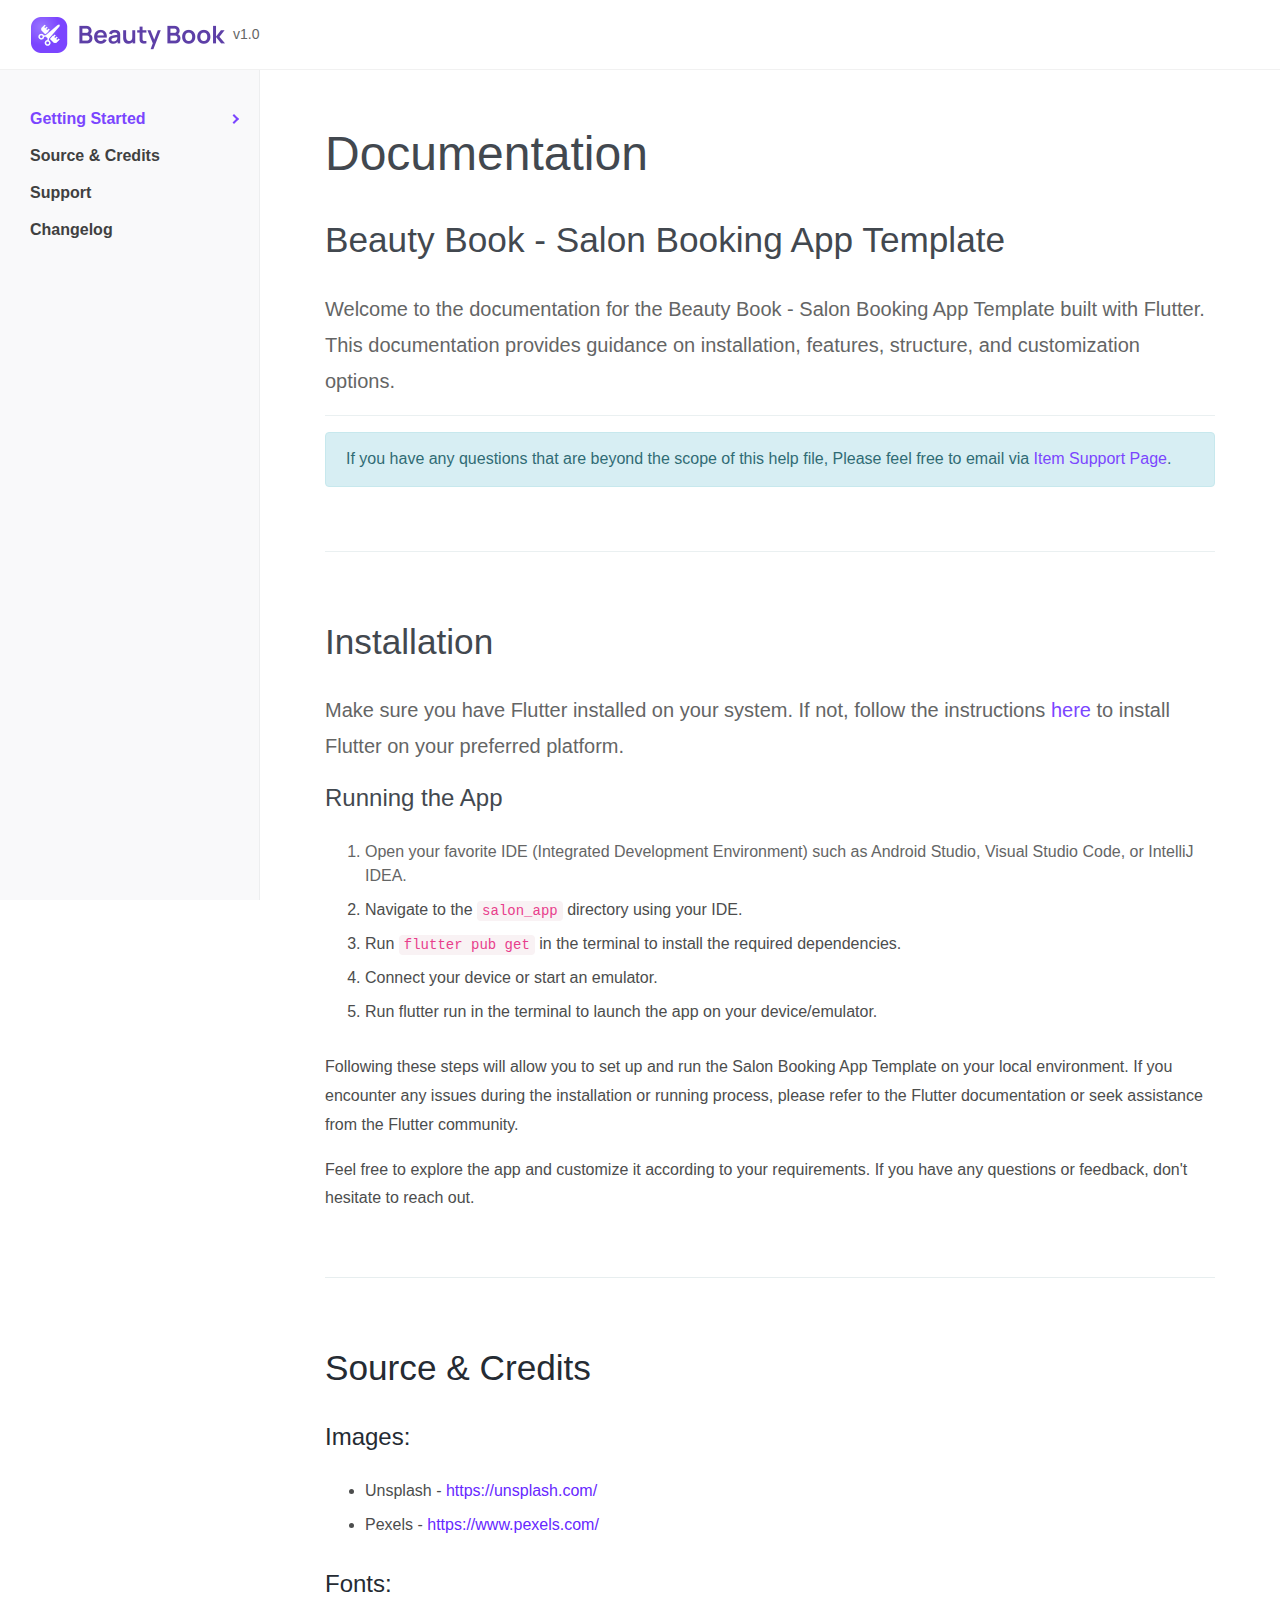
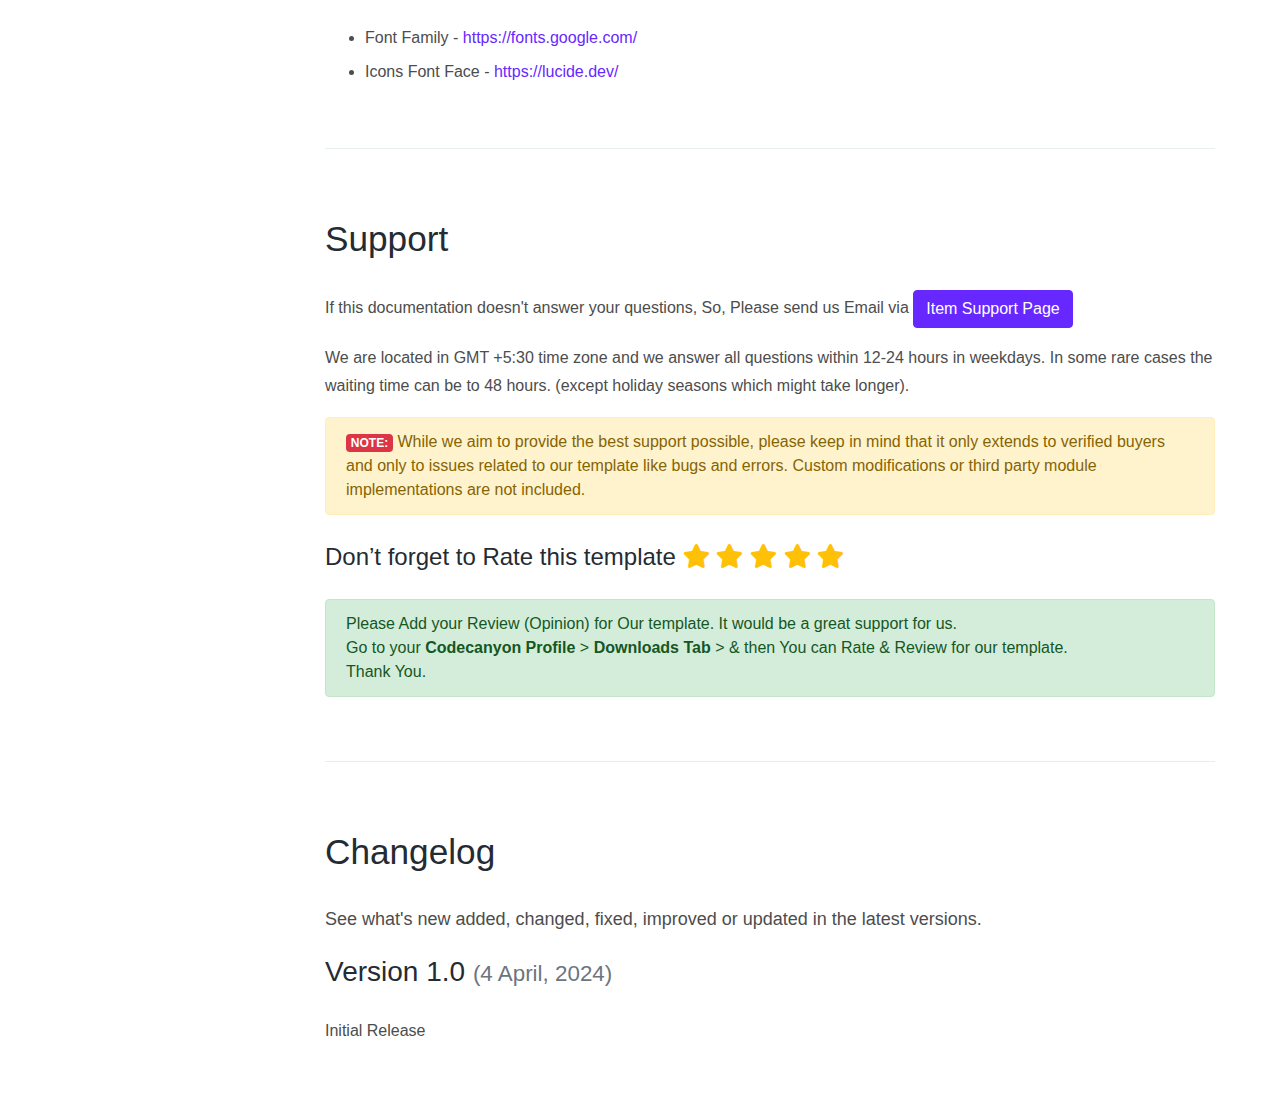
<file: docs/index.html>
<!DOCTYPE html>
<html lang="en">
  <head>
    <meta charset="UTF-8" />
    <meta http-equiv="X-UA-Compatible" content="IE=edge" />
    <meta
      name="viewport"
      content="width=device-width, initial-scale=1, minimum-scale=1.0, shrink-to-fit=no"
    />
    <link href="assets/images/favicon.png" rel="icon" />
    <title>Documentation | Beauty Book - Salon Booking App</title>
    <meta name="description" content="Beauty Book - Salon Booking App" />

    <!-- Stylesheet
============================== -->
    <!-- Bootstrap -->
    <link
      rel="stylesheet"
      type="text/css"
      href="assets/vendor/bootstrap/css/bootstrap.min.css"
    />
    <!-- Font Awesome Icon -->
    <link
      rel="stylesheet"
      type="text/css"
      href="assets/vendor/font-awesome/css/all.min.css"
    />
    <!-- Magnific Popup -->
    <link
      rel="stylesheet"
      type="text/css"
      href="assets/vendor/magnific-popup/magnific-popup.min.css"
    />
    <!-- Highlight Syntax -->
    <link
      rel="stylesheet"
      type="text/css"
      href="assets/vendor/highlight.js/styles/github.css"
    />
    <!-- Custom Stylesheet -->
    <link rel="stylesheet" type="text/css" href="assets/css/stylesheet.css" />
  </head>

  <body data-spy="scroll" data-target=".idocs-navigation" data-offset="125">
    <!-- Preloader -->
    <div class="preloader">
      <div class="lds-ellipsis">
        <div></div>
        <div></div>
        <div></div>
        <div></div>
      </div>
    </div>
    <!-- Preloader End -->

    <!-- Document Wrapper   
=============================== -->
    <div id="main-wrapper">
      <!-- Header
  ============================ -->
      <header id="header" class="sticky-top">
        <!-- Navbar -->
        <nav class="primary-menu navbar navbar-expand-lg navbar-dropdown-dark">
          <div class="container-fluid">
            <!-- Sidebar Toggler -->
            <button
              id="sidebarCollapse"
              class="navbar-toggler d-block d-md-none"
              type="button"
            >
              <span></span><span class="w-75"></span><span class="w-50"></span>
            </button>

            <!-- Logo -->
            <a class="logo ml-md-3" href="index.html" title="iDocs Template">
              <img src="assets/images/logo.png" alt="iDocs Template" />
            </a>
            <span class="text-2 ml-2">v1.0</span>
            <!-- Logo End -->

            <!-- Navbar Toggler -->
            <button
              class="navbar-toggler ml-auto"
              type="button"
              data-toggle="collapse"
              data-target="#header-nav"
            >
              <span></span><span></span><span></span>
            </button>

            <div
              id="header-nav"
              class="collapse navbar-collapse justify-content-end"
            >
               
            </div>
          </div>
        </nav>
        <!-- Navbar End -->
      </header>
      <!-- Header End -->

      <!-- Content
  ============================ -->
      <div id="content" role="main">
        <!-- Sidebar Navigation
	============================ -->
        <div class="idocs-navigation bg-light">
          <ul class="nav flex-column">
            <li class="nav-item">
              <a class="nav-link active" href="#idocs_start">Getting Started</a>
              
            </li>
            <li class="nav-item">
              <a class="nav-link" href="#idocs_source_credits"
                >Source & Credits</a
              >
            </li>
            <li class="nav-item">
              <a class="nav-link" href="#idocs_support">Support</a>
            </li>

            <li class="nav-item">
              <a class="nav-link" href="#idocs_changelog">Changelog</a>
              <ul class="nav flex-column">
                <li class="nav-item">
                  <a class="nav-link" href="#v1-0">v1.0</a>
                </li>
              </ul>
            </li>
          </ul>
        </div>

        <!-- Docs Content
	============================ -->
        <div class="idocs-content">
          <div class="container">
            <!-- Getting Started
		============================ -->
            <section id="idocs_start">
              <h1>Documentation</h1>
              <h2>Beauty Book - Salon Booking App Template</h2>
              <p class="lead">
                Welcome to the documentation for the Beauty Book - Salon Booking
                App Template built with Flutter. This documentation provides
                guidance on installation, features, structure, and customization
                options.
              </p>
              <hr />
              <p class="alert alert-info">
                If you have any questions that are beyond the scope of this help
                file, Please feel free to email via
                <a
                  target="_blank"
                  href="https://themeforest.net/user/devcraftify"
                  >Item Support Page</a
                >.
              </p>
            </section>

            <hr class="divider" />

            <!-- Installation
		============================ -->
            <section id="idocs_installation">
              <h2>Installation</h2>
              <p class="lead">
                Make sure you have Flutter installed on your system. If not,
                follow the instructions
                <a
                  href="https://docs.flutter.dev/get-started/install"
                  target="_blank"
                  >here</a
                >
                to install Flutter on your preferred platform.
              </p>

              <h4>Running the App</h4>
              <ol>
                <li>
                  Open your favorite IDE (Integrated Development Environment)
                  such as Android Studio, Visual Studio Code, or IntelliJ IDEA.
                </li>
                <li>
                  Navigate to the <code>salon_app</code> directory using your
                  IDE.
                </li>
                <li>
                  Run <code>flutter pub get</code> in the terminal to install
                  the required dependencies.
                </li>
                <li>Connect your device or start an emulator.</li>
                <li>
                  Run flutter run in the terminal to launch the app on your
                  device/emulator.
                </li>
              </ol>
            </section>

            <p>
              Following these steps will allow you to set up and run the Salon
              Booking App Template on your local environment. If you encounter
              any issues during the installation or running process, please
              refer to the Flutter documentation or seek assistance from the
              Flutter community.
            </p>

            <p>
              Feel free to explore the app and customize it according to your
              requirements. If you have any questions or feedback, don't
              hesitate to reach out.
            </p>

    
            <hr class="divider" />

            <!-- Source & Credits
		============================ -->
            <section id="idocs_source_credits">
              <h2>Source & Credits</h2>
              <h4>Images:</h4>
              <ul>
                <li>
                  Unsplash -
                  <a target="_blank" href="https://unsplash.com/"
                    >https://unsplash.com/</a
                  >
                </li>
                <li>
                  Pexels -
                  <a target="_blank" href="https://www.pexels.com/"
                    >https://www.pexels.com/</a
                  >
                </li>
              </ul>
              <h4>Fonts:</h4>
              <ul>
                <li>
                  Font Family -
                  <a target="_blank" href="https://fonts.google.com/"
                    >https://fonts.google.com/</a
                  >
                </li>
                <li>
                  Icons Font Face -
                  <a target="_blank" href="https://lucide.dev/"
                    >https://lucide.dev/</a
                  >
                </li>
              </ul>
            </section>

            <hr class="divider" />

            <!-- Support
		============================ -->
            <section id="idocs_support">
              <h2>Support</h2>
              <p>
                If this documentation doesn't answer your questions, So, Please
                send us Email via
                <a
                  class="btn btn-primary"
                  target="_blank"
                  href="https://codecanyon.net/user/devcraftify#contact"
                  >Item Support Page</a
                >
              </p>
              <p>
                We are located in GMT +5:30 time zone and we answer all
                questions within 12-24 hours in weekdays. In some rare cases the
                waiting time can be to 48 hours. (except holiday seasons which
                might take longer).
              </p>
              <div class="alert alert-warning mb-4">
                <span class="badge badge-danger text-uppercase">Note:</span>
                While we aim to provide the best support possible, please keep
                in mind that it only extends to verified buyers and only to
                issues related to our template like bugs and errors. Custom
                modifications or third party module implementations are not
                included.
              </div>
              <h4>
                Don’t forget to Rate this template
                <i class="fas fa-star text-warning"></i>
                <i class="fas fa-star text-warning"></i>
                <i class="fas fa-star text-warning"></i>
                <i class="fas fa-star text-warning"></i>
                <i class="fas fa-star text-warning"></i>
              </h4>
              <div class="alert alert-success">
                Please Add your Review (Opinion) for Our template. It would be a
                great support for us.<br />
                Go to your <strong>Codecanyon Profile</strong> >
                <strong>Downloads Tab</strong> > & then You can Rate & Review
                for our template.<br />
                Thank You.
              </div>
            </section>

            <hr class="divider" />

            <!-- Changelog
		============================ -->

            <section id="idocs_changelog">
              <h2>Changelog</h2>
              <p class="text-4">
                See what's new added, changed, fixed, improved or updated in the
                latest versions.
              </p>

              <h3 id="v1-0">
                Version 1.0 <small class="text-muted">(4 April, 2024)</small>
              </h3>
              <p>Initial Release</p>
            </section>
          </div>
        </div>
      </div>
      <!-- Content end -->
    </div>
    <!-- Document Wrapper end -->

    <!-- Back To Top -->
    <a
      id="back-to-top"
      data-toggle="tooltip"
      title="Back to Top"
      href="javascript:void(0)"
      ><i class="fa fa-chevron-up"></i
    ></a>

    <!-- JavaScript
============================ -->
    <script src="assets/vendor/jquery/jquery.min.js"></script>
    <script src="assets/vendor/bootstrap/js/bootstrap.bundle.min.js"></script>
    <!-- Highlight JS -->
    <script src="assets/vendor/highlight.js/highlight.min.js"></script>
    <!-- Easing -->
    <script src="assets/vendor/jquery.easing/jquery.easing.min.js"></script>
    <!-- Magnific Popup -->
    <script src="assets/vendor/magnific-popup/jquery.magnific-popup.min.js"></script>
    <!-- Custom Script -->
    <script src="assets/js/theme.js"></script>
  </body>
</html>
</file>
<file: docs/assets/vendor/highlight.js/styles/github.css>
/*

github.com style (c) Vasily Polovnyov <vast@whiteants.net>

*/

.hljs {
  display: block;
  overflow-x: auto;
  padding: 0.5em;
  color: #333;
  background: #f8f8f8;
}

.hljs-comment,
.hljs-quote {
  color: #998;
  font-style: italic;
}

.hljs-keyword,
.hljs-selector-tag,
.hljs-subst {
  color: #333;
  font-weight: bold;
}

.hljs-number,
.hljs-literal,
.hljs-variable,
.hljs-template-variable,
.hljs-tag .hljs-attr {
  color: #008080;
}

.hljs-string,
.hljs-doctag {
  color: #d14;
}

.hljs-title,
.hljs-section,
.hljs-selector-id {
  color: #900;
  font-weight: bold;
}

.hljs-subst {
  font-weight: normal;
}

.hljs-type,
.hljs-class .hljs-title {
  color: #458;
  font-weight: bold;
}

.hljs-tag,
.hljs-name,
.hljs-attribute {
  color: #000080;
  font-weight: normal;
}

.hljs-regexp,
.hljs-link {
  color: #009926;
}

.hljs-symbol,
.hljs-bullet {
  color: #990073;
}

.hljs-built_in,
.hljs-builtin-name {
  color: #0086b3;
}

.hljs-meta {
  color: #999;
  font-weight: bold;
}

.hljs-deletion {
  background: #fdd;
}

.hljs-addition {
  background: #dfd;
}

.hljs-emphasis {
  font-style: italic;
}

.hljs-strong {
  font-weight: bold;
}
</file>
<file: docs/assets/css/stylesheet.css>
/*===========================================================
  Table of Contents
=================================================

	1. Basic
	2. Helpers Classes
	3. Layouts
		3.1 Side Navigation
		3.2 Docs Content
		3.3 Section Divider
	4. Header
		4.1 Main Navigation
	5 Elements
		5.1 List Style
		5.2 Changelog
		5.3 Accordion & Toggle
		5.4 Nav
		5.5 Tabs
		5.6 Popup Img
		5.7 Featured Box
	6 Footer
		6.1 Social Icons
		6.2 Back to Top
	7 Extra

=======================================================*/
/* =================================== */
/*  1. Basic Style 
/* =================================== */
body, html {
  height: 100%;
}

body {
  background: #dddddd;
  color: #4c4d4d;
}

/*-------- Preloader --------*/
.preloader {
  position: fixed;
  width: 100%;
  height: 100%;
  z-index: 999999999 !important;
  background-color: #fff;
  top: 0;
  left: 0;
  right: 0;
  bottom: 0;
}
.preloader .lds-ellipsis {
  display: inline-block;
  position: absolute;
  width: 80px;
  height: 80px;
  margin-top: -40px;
  margin-left: -40px;
  top: 50%;
  left: 50%;
}
.preloader .lds-ellipsis div {
  position: absolute;
  top: 33px;
  width: 13px;
  height: 13px;
  border-radius: 50%;
  background: #000;
  animation-timing-function: cubic-bezier(0, 1, 1, 0);
}
.preloader .lds-ellipsis div:nth-child(1) {
  left: 8px;
  animation: lds-ellipsis1 0.6s infinite;
}
.preloader .lds-ellipsis div:nth-child(2) {
  left: 8px;
  animation: lds-ellipsis2 0.6s infinite;
}
.preloader .lds-ellipsis div:nth-child(3) {
  left: 32px;
  animation: lds-ellipsis2 0.6s infinite;
}
.preloader .lds-ellipsis div:nth-child(4) {
  left: 56px;
  animation: lds-ellipsis3 0.6s infinite;
}

@keyframes lds-ellipsis1 {
  0% {
    transform: scale(0);
  }
  100% {
    transform: scale(1);
  }
}
@keyframes lds-ellipsis3 {
  0% {
    transform: scale(1);
  }
  100% {
    transform: scale(0);
  }
}
@keyframes lds-ellipsis2 {
  0% {
    transform: translate(0, 0);
  }
  100% {
    transform: translate(24px, 0);
  }
}
/*--- Preloader Magnific Popup ----*/
.mfp-container .preloader {
  background: transparent;
}
.mfp-container .preloader .lds-ellipsis div {
  background: #fff;
}

::selection {
  background: #6728FF;
  color: #fff;
  text-shadow: none;
}

code {
  padding: 2px 5px;
  background-color: #f9f2f4;
  border-radius: 4px;
}

form {
  padding: 0;
  margin: 0;
  display: inline;
}

img {
  vertical-align: inherit;
}

a, a:focus {
  color: #6728FF;
  -webkit-transition: all 0.2s ease;
  transition: all 0.2s ease;
}

a:hover, a:active {
  color: #0355b3;
  -webkit-transition: all 0.2s ease;
  transition: all 0.2s ease;
}

a:focus, a:active,
.btn.active.focus,
.btn.active:focus,
.btn.focus,
.btn:active.focus,
.btn:active:focus,
.btn:focus,
button:focus,
button:active {
  outline: none;
}

p {
  line-height: 1.8;
}

blockquote {
  border-left: 5px solid #eee;
  padding: 10px 20px;
}

iframe {
  border: 0 !important;
}

h1, h2, h3, h4, h5, h6 {
  color: #252b33;
  line-height: 1.5;
  margin: 0 0 1.5rem 0;
  font-family: Roboto, sans-serif;
}

h1 {
  font-size: 3rem;
}

h2 {
  font-size: 2.2rem;
}

dl, ol, ul, pre, blockquote, .table {
  margin-bottom: 1.8rem;
}

/*=== Highlight Js ===*/
.hljs {
  padding: 1.5rem;
}

/* =================================== */
/*  2. Helpers Classes
/* =================================== */
/* Box Shadow */
.shadow-md {
  -webkit-box-shadow: 0px 0px 50px -35px rgba(0, 0, 0, 0.4) !important;
  box-shadow: 0px 0px 50px -35px rgba(0, 0, 0, 0.4) !important;
}

/* Border Radius */
.rounded-lg {
  border-radius: 0.6rem !important;
}

.rounded-top-0 {
  border-top-left-radius: 0px !important;
  border-top-right-radius: 0px !important;
}

.rounded-bottom-0 {
  border-bottom-left-radius: 0px !important;
  border-bottom-right-radius: 0px !important;
}

.rounded-left-0 {
  border-top-left-radius: 0px !important;
  border-bottom-left-radius: 0px !important;
}

.rounded-right-0 {
  border-top-right-radius: 0px !important;
  border-bottom-right-radius: 0px !important;
}

/* Border Size */
.border-1 {
  border-width: 1px !important;
}

.border-2 {
  border-width: 2px !important;
}

.border-3 {
  border-width: 3px !important;
}

.border-4 {
  border-width: 4px !important;
}

.border-5 {
  border-width: 5px !important;
}

/* Text Size */
.text-0 {
  font-size: 11px !important;
  font-size: 0.6875rem !important;
}

.text-1 {
  font-size: 12px !important;
  font-size: 0.75rem !important;
}

.text-2 {
  font-size: 14px !important;
  font-size: 0.875rem !important;
}

.text-3 {
  font-size: 16px !important;
  font-size: 1rem !important;
}

.text-4 {
  font-size: 18px !important;
  font-size: 1.125rem !important;
}

.text-5 {
  font-size: 21px !important;
  font-size: 1.3125rem !important;
}

.text-6 {
  font-size: 24px !important;
  font-size: 1.50rem !important;
}

.text-7 {
  font-size: 28px !important;
  font-size: 1.75rem !important;
}

.text-8 {
  font-size: 32px !important;
  font-size: 2rem !important;
}

.text-9 {
  font-size: 36px !important;
  font-size: 2.25rem !important;
}

.text-10 {
  font-size: 40px !important;
  font-size: 2.50rem !important;
}

.text-11 {
  font-size: 2.75rem !important;
}
@media (max-width: 992px) {
  .text-11 {
    font-size: calc(1.4rem + 2.1774193548vw)  !important;
  }
}

.text-12 {
  font-size: 3rem !important;
}
@media (max-width: 992px) {
  .text-12 {
    font-size: calc(1.425rem + 2.5403225806vw)  !important;
  }
}

.text-13 {
  font-size: 3.25rem !important;
}
@media (max-width: 992px) {
  .text-13 {
    font-size: calc(1.45rem + 2.9032258065vw)  !important;
  }
}

.text-14 {
  font-size: 3.5rem !important;
}
@media (max-width: 992px) {
  .text-14 {
    font-size: calc(1.475rem + 3.2661290323vw)  !important;
  }
}

.text-15 {
  font-size: 3.75rem !important;
}
@media (max-width: 992px) {
  .text-15 {
    font-size: calc(1.5rem + 3.6290322581vw)  !important;
  }
}

.text-16 {
  font-size: 4rem !important;
}
@media (max-width: 992px) {
  .text-16 {
    font-size: calc(1.525rem + 3.9919354839vw)  !important;
  }
}

.text-17 {
  font-size: 4.5rem !important;
}
@media (max-width: 992px) {
  .text-17 {
    font-size: calc(1.575rem + 4.7177419355vw)  !important;
  }
}

.text-18 {
  font-size: 5rem !important;
}
@media (max-width: 992px) {
  .text-18 {
    font-size: calc(1.625rem + 5.4435483871vw)  !important;
  }
}

.text-19 {
  font-size: 5.25rem !important;
}
@media (max-width: 992px) {
  .text-19 {
    font-size: calc(1.65rem + 5.8064516129vw)  !important;
  }
}

.text-20 {
  font-size: 5.75rem !important;
}
@media (max-width: 992px) {
  .text-20 {
    font-size: calc(1.7rem + 6.5322580645vw)  !important;
  }
}

.text-21 {
  font-size: 6.5rem !important;
}
@media (max-width: 992px) {
  .text-21 {
    font-size: calc(1.775rem + 7.6209677419vw)  !important;
  }
}

.text-22 {
  font-size: 7rem !important;
}
@media (max-width: 992px) {
  .text-22 {
    font-size: calc(1.825rem + 8.3467741935vw)  !important;
  }
}

.text-23 {
  font-size: 7.75rem !important;
}
@media (max-width: 992px) {
  .text-23 {
    font-size: calc(1.9rem + 9.435483871vw)  !important;
  }
}

.text-24 {
  font-size: 8.25rem !important;
}
@media (max-width: 992px) {
  .text-24 {
    font-size: calc(1.95rem + 10.1612903226vw)  !important;
  }
}

.text-25 {
  font-size: 9rem !important;
}
@media (max-width: 992px) {
  .text-25 {
    font-size: calc(2.025rem + 11.25vw)  !important;
  }
}

.text-11, .text-12, .text-13, .text-14, .text-15, .text-16, .text-17, .text-18, .text-19, .text-20, .text-21, .text-22, .text-23, .text-24, .text-25 {
  line-height: 1.3;
}

/* Line height */
.line-height-07 {
  line-height: 0.7 !important;
}

.line-height-1 {
  line-height: 1 !important;
}

.line-height-2 {
  line-height: 1.2 !important;
}

.line-height-3 {
  line-height: 1.4 !important;
}

.line-height-4 {
  line-height: 1.6 !important;
}

.line-height-5 {
  line-height: 1.8 !important;
}

/* Font Weight */
.font-weight-100 {
  font-weight: 100 !important;
}

.font-weight-200 {
  font-weight: 200 !important;
}

.font-weight-300 {
  font-weight: 300 !important;
}

.font-weight-400 {
  font-weight: 400 !important;
}

.font-weight-500 {
  font-weight: 500 !important;
}

.font-weight-600 {
  font-weight: 600 !important;
}

.font-weight-700 {
  font-weight: 700 !important;
}

.font-weight-800 {
  font-weight: 800 !important;
}

.font-weight-900 {
  font-weight: 900 !important;
}

/* Opacity */
.opacity-0 {
  opacity: 0;
}

.opacity-1 {
  opacity: 0.1;
}

.opacity-2 {
  opacity: 0.2;
}

.opacity-3 {
  opacity: 0.3;
}

.opacity-4 {
  opacity: 0.4;
}

.opacity-5 {
  opacity: 0.5;
}

.opacity-6 {
  opacity: 0.6;
}

.opacity-7 {
  opacity: 0.7;
}

.opacity-8 {
  opacity: 0.8;
}

.opacity-9 {
  opacity: 0.9;
}

.opacity-10 {
  opacity: 1;
}

/* Background light */
.bg-light-1 {
  background-color: #e9ecef !important;
}

.bg-light-2 {
  background-color: #dee2e6 !important;
}

.bg-light-3 {
  background-color: #ced4da !important;
}

.bg-light-4 {
  background-color: #adb5bd !important;
}

/* Background Dark */
.bg-dark {
  background-color: #111418 !important;
}

.bg-dark-1 {
  background-color: #212529 !important;
}

.bg-dark-2 {
  background-color: #343a40 !important;
}

.bg-dark-3 {
  background-color: #495057 !important;
}

.bg-dark-4 {
  background-color: #6c757d !important;
}

/* Progress Bar */
.progress-sm {
  height: 0.5rem !important;
}

.progress-lg {
  height: 1.5rem !important;
}

hr {
  border-top: 1px solid rgba(16, 85, 96, 0.1);
}

/* =================================== */
/*  3. Layouts
/* =================================== */
#main-wrapper {
  background: #fff;
}

.box #main-wrapper {
  max-width: 1200px;
  margin: 0 auto;
  -webkit-box-shadow: 0px 0px 10px rgba(0, 0, 0, 0.1);
  box-shadow: 0px 0px 10px rgba(0, 0, 0, 0.1);
}
.box .idocs-navigation {
  left: auto;
}

@media (min-width: 1200px) {
  .container {
    max-width: 1170px !important;
  }
}
/*=== 3.1 Side Navigation ===*/
.idocs-navigation {
  position: fixed;
  top: 70px;
  left: 0;
  overflow: hidden;
  overflow-y: auto;
  width: 260px;
  height: calc(100% - 70px);
  z-index: 1;
  border-right: 1px solid rgba(0, 0, 0, 0.05);
  transition: all 0.3s;
}
.idocs-navigation > .nav {
  padding: 30px 0;
}
.idocs-navigation .nav .nav-item {
  position: relative;
}
.idocs-navigation .nav .nav {
  margin: 0 0 5px;
}
.idocs-navigation .nav .nav-link {
  position: relative;
  padding: 6px 30px;
  line-height: 25px;
  font-weight: 600;
}
.idocs-navigation .nav .nav-item:hover > .nav-link, .idocs-navigation .nav .nav-item .nav-link.active {
  font-weight: 700;
}
.idocs-navigation .nav .nav {
  display: none;
  border-left: 1px solid regba(0, 0, 0, 0.3);
}
.idocs-navigation .nav .nav .nav-item .nav-link:after {
  content: "";
  position: absolute;
  left: 30px;
  height: 100%;
  border-left: 1px solid rgba(0, 0, 0, 0.12);
  width: 1px;
  top: 0;
}
.idocs-navigation .nav .nav .nav-item .nav-link.active:after {
  border-color: #6728FF;
  border-width: 2px;
}
.idocs-navigation .nav .nav-item .nav-link.active + .nav {
  display: block;
}
.idocs-navigation .nav .nav .nav-link {
  color: #6a6a6a;
  padding: 4px 30px 4px 45px;
  font-size: 15px;
  text-transform: none;
}
.idocs-navigation .nav .nav .nav .nav-link {
  padding: 4px 30px 4px 60px;
  font-size: 15px;
}
.idocs-navigation .nav .nav .nav .nav-item .nav-link:after {
  left: 45px;
}
.idocs-navigation > .nav > .nav-item > .nav-link.active:after {
  position: absolute;
  content: " ";
  top: 50%;
  right: 18px;
  border-color: #000;
  border-top: 2px solid;
  border-right: 2px solid;
  width: 7px;
  height: 7px;
  -webkit-transform: translate(-50%, -50%) rotate(45deg);
  transform: translate(-50%, -50%) rotate(45deg);
  -webkit-transition: all 0.2s ease;
  transition: all 0.2s ease;
}
.idocs-navigation.docs-navigation-dark .nav .nav-link {
  color: rgba(250, 250, 250, 0.85);
}
.idocs-navigation.docs-navigation-dark .nav .nav .nav-link {
  color: rgba(250, 250, 250, 0.7);
}
.idocs-navigation.docs-navigation-dark .nav .nav .nav-item .nav-link:after {
  border-color: rgba(250, 250, 250, 0.2);
}
.idocs-navigation.docs-navigation-dark .nav .nav .nav-item .nav-link.active:after {
  border-color: #6728FF;
}

/*=== 3.2 Docs Content ===*/
.idocs-content {
  position: relative;
  margin-left: 260px;
  padding: 0px 50px 50px;
  min-height: 750px;
  transition: all 0.3s;
}
.idocs-content section:first-child {
  padding-top: 3rem;
}
.idocs-content ol li, .idocs-content ul li {
  margin-top: 10px;
}

@media (max-width: 767.98px) {
  .idocs-navigation {
    margin-left: -260px;
  }
  .idocs-navigation.active {
    margin-left: 0;
  }

  .idocs-content {
    margin-left: 0px;
    padding: 0px;
  }
}
/*=== 3.3 Section Divider ===*/
.divider {
  margin: 4rem 0;
}

/* =================================== */
/*  4. Header
/* =================================== */
#header {
  -webkit-transition: all 0.5s ease;
  transition: all 0.5s ease;
}
#header .navbar {
  padding: 0px;
  min-height: 70px;
}
#header .logo {
  -webkit-box-align: center;
  -ms-flex-align: center;
  align-items: center;
  display: -webkit-box;
  display: -ms-flexbox;
  display: flex;
  -ms-flex-item-align: stretch;
  align-self: stretch;
}

/*=== 4.1 Main Navigation ===*/
.navbar-light .navbar-nav .active > .nav-link {
  color: #0c2f55;
}
.navbar-light .navbar-nav .nav-link.active, .navbar-light .navbar-nav .nav-link.show {
  color: #0c2f55;
}
.navbar-light .navbar-nav .show > .nav-link {
  color: #0c2f55;
}

.primary-menu {
  display: -webkit-box !important;
  display: -ms-flexbox !important;
  display: flex !important;
  height: auto !important;
  -webkit-box-ordinal-group: 0;
  -ms-flex-item-align: stretch;
  align-self: stretch;
  background: #fff;
  border-bottom: 1px solid #efefef;
}
.primary-menu.bg-transparent {
  position: absolute;
  z-index: 999;
  top: 0;
  left: 0;
  width: 100%;
  box-shadow: none;
  border-bottom: 1px solid rgba(250, 250, 250, 0.3);
}
.primary-menu.sticky-on {
  position: fixed;
  top: 0;
  width: 100%;
  z-index: 1020;
  left: 0;
  -webkit-box-shadow: 0px 0px 10px rgba(0, 0, 0, 0.05);
  box-shadow: 0px 0px 10px rgba(0, 0, 0, 0.05);
  -webkit-animation: slide-down 0.7s;
  -moz-animation: slide-down 0.7s;
  animation: slide-down 0.7s;
}
@-webkit-keyframes slide-down {
  0% {
    opacity: 0;
    transform: translateY(-100%);
  }
  100% {
    opacity: 1;
    transform: translateY(0);
  }
}
@-moz-keyframes slide-down {
  0% {
    opacity: 0;
    transform: translateY(-100%);
  }
  100% {
    opacity: 1;
    transform: translateY(0);
  }
}
@keyframes slide-down {
  0% {
    opacity: 0;
    transform: translateY(-100%);
  }
  100% {
    opacity: 1;
    transform: translateY(0);
  }
}
.primary-menu.sticky-on .none-on-sticky {
  display: none !important;
}
.primary-menu ul.navbar-nav > li {
  display: -webkit-box;
  display: -ms-flexbox;
  display: flex;
  height: 100%;
}
.primary-menu ul.navbar-nav > li + li {
  margin-left: 2px;
}
.primary-menu ul.navbar-nav > li a {
  display: -webkit-box;
  display: -ms-flexbox;
  display: flex;
  -webkit-box-align: center;
  -ms-flex-align: center;
  align-items: center;
}
.primary-menu ul.navbar-nav > li > a:not(.btn) {
  height: 70px;
  padding: 0px 0.85em;
  color: #252b33;
  -webkit-transition: all 0.2s ease;
  transition: all 0.2s ease;
  position: relative;
  position: relative;
}
.primary-menu ul.navbar-nav > li:hover > a:not(.btn), .primary-menu ul.navbar-nav > li > a.active:not(.btn) {
  color: #6728FF;
  text-decoration: none;
  -webkit-transition: all 0.2s ease;
  transition: all 0.2s ease;
}
.primary-menu ul.navbar-nav > li a.btn {
  padding: 0.4rem 1.4rem;
}
.primary-menu ul.navbar-nav > li.dropdown .dropdown-menu li > a:not(.btn) {
  padding: 8px 0px;
  background-color: transparent;
  text-transform: none;
  color: #777;
  -webkit-transition: all 0.2s ease;
  transition: all 0.2s ease;
}
.primary-menu ul.navbar-nav > li.dropdown .dropdown-menu li:hover > a:not(.btn) {
  color: #6728FF;
  -webkit-transition: all 0.2s ease;
  transition: all 0.2s ease;
}
.primary-menu ul.navbar-nav > li.dropdown:hover > a:after {
  clear: both;
  content: ' ';
  display: block;
  width: 0;
  height: 0;
  border-style: solid;
  border-color: transparent transparent #fff transparent;
  position: absolute;
  border-width: 0px 7px 6px 7px;
  bottom: 0px;
  left: 50%;
  margin: 0 0 0 -5px;
  z-index: 1022;
}
.primary-menu ul.navbar-nav > li.dropdown .dropdown-menu {
  -webkit-box-shadow: 0px 0px 12px rgba(0, 0, 0, 0.176);
  box-shadow: 0px 0px 12px rgba(0, 0, 0, 0.176);
  border: 0px none;
  padding: 10px 15px;
  min-width: 220px;
  margin: 0;
  font-size: 14px;
  font-size: 0.875rem;
  z-index: 1021;
}
.primary-menu ul.navbar-nav > li.dropdown > .dropdown-toggle .arrow {
  display: none;
}
.primary-menu .dropdown-menu-right {
  left: auto !important;
  right: 100% !important;
}
.primary-menu ul.navbar-nav > li.dropdown-mega {
  position: static;
}
.primary-menu ul.navbar-nav > li.dropdown-mega > .dropdown-menu {
  width: 100%;
  padding: 20px 20px;
  margin-left: 0px !important;
}
.primary-menu ul.navbar-nav > li.dropdown-mega .dropdown-mega-content > .row > div {
  padding: 5px 5px 5px 20px;
  border-right: 1px solid #eee;
}
.primary-menu ul.navbar-nav > li.dropdown-mega .dropdown-mega-content > .row > div:last-child {
  border-right: 0;
}
.primary-menu ul.navbar-nav > li.dropdown-mega .sub-title {
  display: block;
  font-size: 16px;
  margin-top: 1rem;
  padding-bottom: 5px;
}
.primary-menu ul.navbar-nav > li.dropdown-mega .dropdown-mega-submenu {
  list-style-type: none;
  padding-left: 0px;
}
.primary-menu ul.navbar-nav > li a.btn {
  font-size: 14px;
  padding: 0.65rem 2rem;
  text-transform: uppercase;
}
.primary-menu ul.navbar-nav > li.dropdown .dropdown-menu .dropdown-menu {
  left: 100%;
  margin-top: -40px;
}
.primary-menu ul.navbar-nav > li.dropdown .dropdown-menu .dropdown-toggle:after {
  border-top: .4em solid transparent;
  border-right: 0;
  border-bottom: 0.4em solid transparent;
  border-left: 0.4em solid;
}
.primary-menu ul.navbar-nav > li.dropdown .dropdown-toggle .arrow {
  position: absolute;
  min-width: 30px;
  height: 100%;
  right: 0px;
  top: 0;
  -webkit-transition: all 0.2s ease;
  transition: all 0.2s ease;
}
.primary-menu ul.navbar-nav > li.dropdown .dropdown-toggle .arrow:after {
  content: " ";
  position: absolute;
  top: 50%;
  left: 50%;
  border-color: #000;
  border-top: 1px solid;
  border-right: 1px solid;
  width: 6px;
  height: 6px;
  -webkit-transform: translate(-50%, -50%) rotate(45deg);
  transform: translate(-50%, -50%) rotate(45deg);
}
.primary-menu .dropdown-toggle:after {
  content: none;
}
.primary-menu.navbar-line-under-text ul.navbar-nav > li > a:not(.btn):after {
  position: absolute;
  content: "";
  height: 2px;
  width: 0;
  left: 50%;
  right: 0;
  bottom: 14px;
  background-color: transparent;
  color: #fff;
  border-bottom: 2px solid #6728FF;
  -webkit-transition: all 0.3s ease-in-out;
  transition: all 0.3s ease-in-out;
  transform: translate(-50%, 0) translateZ(0);
  -webkit-transform: translate(-50%, 0) translateZ(0);
}
.primary-menu.navbar-line-under-text ul.navbar-nav > li > a:hover:not(.logo):after, .primary-menu.navbar-line-under-text ul.navbar-nav > li > a.active:after {
  width: calc(100% - 0.99em);
}

/*== Color Options ==*/
.primary-menu.navbar-text-light .navbar-toggler span {
  background: #fff;
}

.primary-menu.navbar-text-light .navbar-nav > li > a:not(.btn) {
  color: #fff;
}
.primary-menu.navbar-text-light .navbar-nav > li:hover > a:not(.btn), .primary-menu.navbar-text-light .navbar-nav > li > a.active:not(.btn) {
  color: rgba(250, 250, 250, 0.75);
}

.primary-menu.navbar-text-light.navbar-line-under-text .navbar-nav > li > a:not(.logo):after, .primary-menu.navbar-text-light.navbar-line-under-text .navbar-nav > li > a.active:after {
  border-color: rgba(250, 250, 250, 0.6);
}

.primary-menu.navbar-dropdown-dark ul.navbar-nav > li.dropdown .dropdown-menu {
  background-color: #252A2C;
  color: #fff;
}
.primary-menu.navbar-dropdown-dark ul.navbar-nav > li.dropdown .dropdown-menu .dropdown-menu {
  background-color: #272c2e;
}
.primary-menu.navbar-dropdown-dark ul.navbar-nav > li.dropdown:hover > a:after {
  border-color: transparent transparent #252A2C transparent;
}
.primary-menu.navbar-dropdown-dark ul.navbar-nav > li.dropdown .dropdown-menu li > a:not(.btn) {
  color: rgba(250, 250, 250, 0.8);
}
.primary-menu.navbar-dropdown-dark ul.navbar-nav > li.dropdown .dropdown-menu li:hover > a:not(.btn) {
  color: #fafafa;
  font-weight: 600;
}
.primary-menu.navbar-dropdown-dark ul.navbar-nav > li.dropdown-mega .dropdown-mega-content > .row > div {
  border-color: #3a3a3a;
}
.primary-menu.navbar-dropdown-primary ul.navbar-nav > li.dropdown .dropdown-menu {
  background-color: #6728FF;
  color: #fff;
}
.primary-menu.navbar-dropdown-primary ul.navbar-nav > li.dropdown .dropdown-menu .dropdown-menu {
  background-color: #6728FF;
}
.primary-menu.navbar-dropdown-primary ul.navbar-nav > li.dropdown:hover > a:after {
  border-color: transparent transparent #6728FF transparent;
}
.primary-menu.navbar-dropdown-primary ul.navbar-nav > li.dropdown .dropdown-menu li > a:not(.btn) {
  color: rgba(250, 250, 250, 0.95);
}
.primary-menu.navbar-dropdown-primary ul.navbar-nav > li.dropdown .dropdown-menu li:hover > a:not(.btn) {
  color: #fafafa;
  font-weight: 600;
}
.primary-menu.navbar-dropdown-primary ul.navbar-nav > li.dropdown-mega .dropdown-mega-content > .row > div {
  border-color: rgba(250, 250, 250, 0.2);
}

/* Hamburger Menu Button */
.navbar-toggler {
  width: 25px;
  height: 30px;
  padding: 10px;
  margin: 18px 15px;
  position: relative;
  border: none;
  -webkit-transform: rotate(0deg);
  transform: rotate(0deg);
  -webkit-transition: 0.5s ease-in-out;
  transition: 0.5s ease-in-out;
  cursor: pointer;
  display: block;
}
.navbar-toggler span {
  display: block;
  position: absolute;
  height: 2px;
  width: 100%;
  background: #3c3636;
  border-radius: 2px;
  opacity: 1;
  left: 0;
  -webkit-transform: rotate(0deg);
  transform: rotate(0deg);
  -webkit-transition: 0.25s ease-in-out;
  transition: 0.25s ease-in-out;
}
.navbar-toggler span:nth-child(1) {
  top: 7px;
  -webkit-transform-origin: left center;
  -moz-transform-origin: left center;
  -o-transform-origin: left center;
  transform-origin: left center;
}
.navbar-toggler span:nth-child(2) {
  top: 14px;
  -webkit-transform-origin: left center;
  -moz-transform-origin: left center;
  -o-transform-origin: left center;
  transform-origin: left center;
}
.navbar-toggler span:nth-child(3) {
  top: 21px;
  -webkit-transform-origin: left center;
  -moz-transform-origin: left center;
  -o-transform-origin: left center;
  transform-origin: left center;
}
.navbar-toggler.show span:nth-child(1) {
  top: 4px;
  left: 3px;
  -webkit-transform: rotate(45deg);
  transform: rotate(45deg);
}
.navbar-toggler.show span:nth-child(2) {
  width: 0%;
  opacity: 0;
}
.navbar-toggler.show span:nth-child(3) {
  top: 22px;
  left: 3px;
  -webkit-transform: rotate(-45deg);
  transform: rotate(-45deg);
}

.navbar-accordion {
  position: initial;
}

.navbar-expand-none .navbar-collapse {
  position: absolute;
  top: 99%;
  right: 0;
  left: 0;
  background: #fff;
  margin-top: 0px;
  z-index: 1000;
  -webkit-box-shadow: 0px 0px 15px rgba(0, 0, 0, 0.1);
  box-shadow: 0px 0px 15px rgba(0, 0, 0, 0.1);
}
.navbar-expand-none .navbar-collapse .navbar-nav {
  overflow: hidden;
  overflow-y: auto;
  max-height: 65vh;
  padding: 15px;
}
.navbar-expand-none ul.navbar-nav li {
  display: block;
  border-bottom: 1px solid #eee;
  margin: 0;
  padding: 0;
}
.navbar-expand-none ul.navbar-nav li:last-child {
  border: none;
}
.navbar-expand-none ul.navbar-nav li + li {
  margin-left: 0px;
}
.navbar-expand-none ul.navbar-nav li.dropdown > .dropdown-toggle > .arrow.show:after {
  -webkit-transform: translate(-50%, -50%) rotate(-45deg);
  transform: translate(-50%, -50%) rotate(-45deg);
  -webkit-transition: all 0.2s ease;
  transition: all 0.2s ease;
}
.navbar-expand-none ul.navbar-nav li > a:hover:after, .navbar-expand-none ul.navbar-nav li > a.active:after {
  content: none !important;
  width: 0px !important;
}
.navbar-expand-none ul.navbar-nav li.dropdown > .dropdown-toggle .arrow {
  display: block;
}
.navbar-expand-none ul.navbar-nav > li > a:not(.btn) {
  height: auto;
  padding: 8px 0;
  position: relative;
}
.navbar-expand-none ul.navbar-nav > li.dropdown .dropdown-menu li > a:not(.btn) {
  padding: 8px 0;
  position: relative;
}
.navbar-expand-none ul.navbar-nav > li.dropdown:hover > a:after {
  content: none;
}
.navbar-expand-none ul.navbar-nav > li.dropdown .dropdown-toggle .arrow:after {
  -webkit-transform: translate(-50%, -50%) rotate(134deg);
  transform: translate(-50%, -50%) rotate(134deg);
  -webkit-transition: all 0.2s ease;
  transition: all 0.2s ease;
}
.navbar-expand-none ul.navbar-nav > li.dropdown .dropdown-menu {
  margin: 0;
  -webkit-box-shadow: none;
  box-shadow: none;
  border: none;
  padding: 0px 0px 0px 15px;
}
.navbar-expand-none ul.navbar-nav > li.dropdown .dropdown-menu .dropdown-menu {
  margin: 0;
}
.navbar-expand-none ul.navbar-nav > li.dropdown-mega .dropdown-mega-content > .row > div {
  padding: 0px 15px;
}
.navbar-expand-none.navbar-text-light .navbar-collapse {
  background: rgba(0, 0, 0, 0.95);
}
.navbar-expand-none.navbar-text-light .navbar-collapse ul.navbar-nav li {
  border-color: rgba(250, 250, 250, 0.15);
}
.navbar-expand-none.navbar-dropdown-dark .navbar-collapse {
  background-color: #252A2C;
}
.navbar-expand-none.navbar-dropdown-primary .navbar-collapse {
  background-color: #6728FF;
}
.navbar-expand-none.navbar-dropdown-primary ul.navbar-nav > li.dropdown .dropdown-menu .dropdown-menu {
  background-color: #6728FF;
}
.navbar-expand-none.navbar-dropdown-dark ul.navbar-nav li {
  border-color: #444;
}
.navbar-expand-none.navbar-dropdown-dark ul.navbar-nav > li > a {
  color: #a3a2a2;
}
.navbar-expand-none.navbar-dropdown-dark ul.navbar-nav > li:hover > a {
  color: #fff;
}
.navbar-expand-none.navbar-dropdown-primary ul.navbar-nav li {
  border-color: rgba(250, 250, 250, 0.2);
}
.navbar-expand-none.navbar-dropdown-primary ul.navbar-nav > li > a {
  color: rgba(250, 250, 250, 0.8);
}
.navbar-expand-none.navbar-dropdown-primary ul.navbar-nav > li:hover > a {
  color: #fff;
}

@media (max-width: 575.98px) {
  .navbar-expand-sm .navbar-collapse {
    position: absolute;
    top: 99%;
    right: 0;
    left: 0;
    background: #fff;
    margin-top: 0px;
    z-index: 1000;
    -webkit-box-shadow: 0px 0px 15px rgba(0, 0, 0, 0.1);
    box-shadow: 0px 0px 15px rgba(0, 0, 0, 0.1);
  }
  .navbar-expand-sm .navbar-collapse .navbar-nav {
    overflow: hidden;
    overflow-y: auto;
    max-height: 65vh;
    padding: 15px;
  }
  .navbar-expand-sm ul.navbar-nav li {
    display: block;
    border-bottom: 1px solid #eee;
    margin: 0;
    padding: 0;
  }
  .navbar-expand-sm ul.navbar-nav li:last-child {
    border: none;
  }
  .navbar-expand-sm ul.navbar-nav li + li {
    margin-left: 0px;
  }
  .navbar-expand-sm ul.navbar-nav li.dropdown > .dropdown-toggle > .arrow.show:after {
    -webkit-transform: translate(-50%, -50%) rotate(-45deg);
    transform: translate(-50%, -50%) rotate(-45deg);
    -webkit-transition: all 0.2s ease;
    transition: all 0.2s ease;
  }
  .navbar-expand-sm ul.navbar-nav li > a:hover:after, .navbar-expand-sm ul.navbar-nav li > a.active:after {
    content: none !important;
    width: 0px !important;
  }
  .navbar-expand-sm ul.navbar-nav li.dropdown > .dropdown-toggle .arrow {
    display: block;
  }
  .navbar-expand-sm ul.navbar-nav > li > a:not(.btn) {
    height: auto;
    padding: 8px 0;
    position: relative;
  }
  .navbar-expand-sm ul.navbar-nav > li.dropdown .dropdown-menu li > a:not(.btn) {
    padding: 8px 0;
    position: relative;
  }
  .navbar-expand-sm ul.navbar-nav > li.dropdown:hover > a:after {
    content: none;
  }
  .navbar-expand-sm ul.navbar-nav > li.dropdown .dropdown-toggle .arrow:after {
    -webkit-transform: translate(-50%, -50%) rotate(134deg);
    transform: translate(-50%, -50%) rotate(134deg);
    -webkit-transition: all 0.2s ease;
    transition: all 0.2s ease;
  }
  .navbar-expand-sm ul.navbar-nav > li.dropdown .dropdown-menu {
    margin: 0;
    -webkit-box-shadow: none;
    box-shadow: none;
    border: none;
    padding: 0px 0px 0px 15px;
  }
  .navbar-expand-sm ul.navbar-nav > li.dropdown .dropdown-menu .dropdown-menu {
    margin: 0;
  }
  .navbar-expand-sm ul.navbar-nav > li.dropdown-mega .dropdown-mega-content > .row > div {
    padding: 0px 15px;
  }
  .navbar-expand-sm.navbar-text-light .navbar-collapse {
    background: rgba(0, 0, 0, 0.95);
  }
  .navbar-expand-sm.navbar-text-light .navbar-collapse ul.navbar-nav li {
    border-color: rgba(250, 250, 250, 0.15);
  }
  .navbar-expand-sm.navbar-dropdown-dark .navbar-collapse {
    background-color: #252A2C;
  }
  .navbar-expand-sm.navbar-dropdown-primary .navbar-collapse {
    background-color: #6728FF;
  }
  .navbar-expand-sm.navbar-dropdown-primary ul.navbar-nav > li.dropdown .dropdown-menu .dropdown-menu {
    background-color: #6728FF;
  }
  .navbar-expand-sm.navbar-dropdown-dark ul.navbar-nav li {
    border-color: #444;
  }
  .navbar-expand-sm.navbar-dropdown-dark ul.navbar-nav > li > a {
    color: #a3a2a2;
  }
  .navbar-expand-sm.navbar-dropdown-dark ul.navbar-nav > li:hover > a {
    color: #fff;
  }
  .navbar-expand-sm.navbar-dropdown-primary ul.navbar-nav li {
    border-color: rgba(250, 250, 250, 0.2);
  }
  .navbar-expand-sm.navbar-dropdown-primary ul.navbar-nav > li > a {
    color: rgba(250, 250, 250, 0.8);
  }
  .navbar-expand-sm.navbar-dropdown-primary ul.navbar-nav > li:hover > a {
    color: #fff;
  }
}
@media (max-width: 767.98px) {
  .navbar-expand-md .navbar-collapse {
    position: absolute;
    top: 99%;
    right: 0;
    left: 0;
    background: #fff;
    margin-top: 0px;
    z-index: 1000;
    -webkit-box-shadow: 0px 0px 15px rgba(0, 0, 0, 0.1);
    box-shadow: 0px 0px 15px rgba(0, 0, 0, 0.1);
  }
  .navbar-expand-md .navbar-collapse .navbar-nav {
    overflow: hidden;
    overflow-y: auto;
    max-height: 65vh;
    padding: 15px;
  }
  .navbar-expand-md ul.navbar-nav li {
    display: block;
    border-bottom: 1px solid #eee;
    margin: 0;
    padding: 0;
  }
  .navbar-expand-md ul.navbar-nav li:last-child {
    border: none;
  }
  .navbar-expand-md ul.navbar-nav li + li {
    margin-left: 0px;
  }
  .navbar-expand-md ul.navbar-nav li.dropdown > .dropdown-toggle > .arrow.show:after {
    -webkit-transform: translate(-50%, -50%) rotate(-45deg);
    transform: translate(-50%, -50%) rotate(-45deg);
    -webkit-transition: all 0.2s ease;
    transition: all 0.2s ease;
  }
  .navbar-expand-md ul.navbar-nav li > a:hover:after, .navbar-expand-md ul.navbar-nav li > a.active:after {
    content: none !important;
    width: 0px !important;
  }
  .navbar-expand-md ul.navbar-nav li.dropdown > .dropdown-toggle .arrow {
    display: block;
  }
  .navbar-expand-md ul.navbar-nav > li > a:not(.btn) {
    height: auto;
    padding: 8px 0;
    position: relative;
  }
  .navbar-expand-md ul.navbar-nav > li.dropdown .dropdown-menu li > a:not(.btn) {
    padding: 8px 0;
    position: relative;
  }
  .navbar-expand-md ul.navbar-nav > li.dropdown:hover > a:after {
    content: none;
  }
  .navbar-expand-md ul.navbar-nav > li.dropdown .dropdown-toggle .arrow:after {
    -webkit-transform: translate(-50%, -50%) rotate(134deg);
    transform: translate(-50%, -50%) rotate(134deg);
    -webkit-transition: all 0.2s ease;
    transition: all 0.2s ease;
  }
  .navbar-expand-md ul.navbar-nav > li.dropdown .dropdown-menu {
    margin: 0;
    -webkit-box-shadow: none;
    box-shadow: none;
    border: none;
    padding: 0px 0px 0px 15px;
  }
  .navbar-expand-md ul.navbar-nav > li.dropdown .dropdown-menu .dropdown-menu {
    margin: 0;
  }
  .navbar-expand-md ul.navbar-nav > li.dropdown-mega .dropdown-mega-content > .row > div {
    padding: 0px 15px;
  }
  .navbar-expand-md.navbar-text-light .navbar-collapse {
    background: rgba(0, 0, 0, 0.95);
  }
  .navbar-expand-md.navbar-text-light .navbar-collapse ul.navbar-nav li {
    border-color: rgba(250, 250, 250, 0.15);
  }
  .navbar-expand-md.navbar-dropdown-dark .navbar-collapse {
    background-color: #252A2C;
  }
  .navbar-expand-md.navbar-dropdown-primary .navbar-collapse {
    background-color: #6728FF;
  }
  .navbar-expand-md.navbar-dropdown-primary ul.navbar-nav > li.dropdown .dropdown-menu .dropdown-menu {
    background-color: #6728FF;
  }
  .navbar-expand-md.navbar-dropdown-dark ul.navbar-nav li {
    border-color: #444;
  }
  .navbar-expand-md.navbar-dropdown-dark ul.navbar-nav > li > a {
    color: #a3a2a2;
  }
  .navbar-expand-md.navbar-dropdown-dark ul.navbar-nav > li:hover > a {
    color: #fff;
  }
  .navbar-expand-md.navbar-dropdown-primary ul.navbar-nav li {
    border-color: rgba(250, 250, 250, 0.2);
  }
  .navbar-expand-md.navbar-dropdown-primary ul.navbar-nav > li > a {
    color: rgba(250, 250, 250, 0.8);
  }
  .navbar-expand-md.navbar-dropdown-primary ul.navbar-nav > li:hover > a {
    color: #fff;
  }
}
@media (max-width: 991.98px) {
  .navbar-expand-lg .navbar-collapse {
    position: absolute;
    top: 99%;
    right: 0;
    left: 0;
    background: #fff;
    margin-top: 0px;
    z-index: 1000;
    -webkit-box-shadow: 0px 0px 15px rgba(0, 0, 0, 0.1);
    box-shadow: 0px 0px 15px rgba(0, 0, 0, 0.1);
  }
  .navbar-expand-lg .navbar-collapse .navbar-nav {
    overflow: hidden;
    overflow-y: auto;
    max-height: 65vh;
    padding: 15px;
  }
  .navbar-expand-lg ul.navbar-nav li {
    display: block;
    border-bottom: 1px solid #eee;
    margin: 0;
    padding: 0;
  }
  .navbar-expand-lg ul.navbar-nav li:last-child {
    border: none;
  }
  .navbar-expand-lg ul.navbar-nav li + li {
    margin-left: 0px;
  }
  .navbar-expand-lg ul.navbar-nav li.dropdown > .dropdown-toggle > .arrow.show:after {
    -webkit-transform: translate(-50%, -50%) rotate(-45deg);
    transform: translate(-50%, -50%) rotate(-45deg);
    -webkit-transition: all 0.2s ease;
    transition: all 0.2s ease;
  }
  .navbar-expand-lg ul.navbar-nav li > a:hover:after, .navbar-expand-lg ul.navbar-nav li > a.active:after {
    content: none !important;
    width: 0px !important;
  }
  .navbar-expand-lg ul.navbar-nav li.dropdown > .dropdown-toggle .arrow {
    display: block;
  }
  .navbar-expand-lg ul.navbar-nav > li > a:not(.btn) {
    height: auto;
    padding: 8px 0;
    position: relative;
  }
  .navbar-expand-lg ul.navbar-nav > li.dropdown .dropdown-menu li > a:not(.btn) {
    padding: 8px 0;
    position: relative;
  }
  .navbar-expand-lg ul.navbar-nav > li.dropdown:hover > a:after {
    content: none;
  }
  .navbar-expand-lg ul.navbar-nav > li.dropdown .dropdown-toggle .arrow:after {
    -webkit-transform: translate(-50%, -50%) rotate(134deg);
    transform: translate(-50%, -50%) rotate(134deg);
    -webkit-transition: all 0.2s ease;
    transition: all 0.2s ease;
  }
  .navbar-expand-lg ul.navbar-nav > li.dropdown .dropdown-menu {
    margin: 0;
    -webkit-box-shadow: none;
    box-shadow: none;
    border: none;
    padding: 0px 0px 0px 15px;
  }
  .navbar-expand-lg ul.navbar-nav > li.dropdown .dropdown-menu .dropdown-menu {
    margin: 0;
  }
  .navbar-expand-lg ul.navbar-nav > li.dropdown-mega .dropdown-mega-content > .row > div {
    padding: 0px 15px;
  }
  .navbar-expand-lg.navbar-text-light .navbar-collapse {
    background: rgba(0, 0, 0, 0.95);
  }
  .navbar-expand-lg.navbar-text-light .navbar-collapse ul.navbar-nav li {
    border-color: rgba(250, 250, 250, 0.15);
  }
  .navbar-expand-lg.navbar-dropdown-dark .navbar-collapse {
    background-color: #252A2C;
  }
  .navbar-expand-lg.navbar-dropdown-primary .navbar-collapse {
    background-color: #6728FF;
  }
  .navbar-expand-lg.navbar-dropdown-primary ul.navbar-nav > li.dropdown .dropdown-menu .dropdown-menu {
    background-color: #6728FF;
  }
  .navbar-expand-lg.navbar-dropdown-dark ul.navbar-nav li {
    border-color: #444;
  }
  .navbar-expand-lg.navbar-dropdown-dark ul.navbar-nav > li > a {
    color: #a3a2a2;
  }
  .navbar-expand-lg.navbar-dropdown-dark ul.navbar-nav > li:hover > a {
    color: #fff;
  }
  .navbar-expand-lg.navbar-dropdown-primary ul.navbar-nav li {
    border-color: rgba(250, 250, 250, 0.2);
  }
  .navbar-expand-lg.navbar-dropdown-primary ul.navbar-nav > li > a {
    color: rgba(250, 250, 250, 0.8);
  }
  .navbar-expand-lg.navbar-dropdown-primary ul.navbar-nav > li:hover > a {
    color: #fff;
  }
}
@media (max-width: 1199.98px) {
  .navbar-expand-xl .navbar-collapse {
    position: absolute;
    top: 99%;
    right: 0;
    left: 0;
    background: #fff;
    margin-top: 0px;
    z-index: 1000;
    -webkit-box-shadow: 0px 0px 15px rgba(0, 0, 0, 0.1);
    box-shadow: 0px 0px 15px rgba(0, 0, 0, 0.1);
  }
  .navbar-expand-xl .navbar-collapse .navbar-nav {
    overflow: hidden;
    overflow-y: auto;
    max-height: 65vh;
    padding: 15px;
  }
  .navbar-expand-xl ul.navbar-nav li {
    display: block;
    border-bottom: 1px solid #eee;
    margin: 0;
    padding: 0;
  }
  .navbar-expand-xl ul.navbar-nav li:last-child {
    border: none;
  }
  .navbar-expand-xl ul.navbar-nav li + li {
    margin-left: 0px;
  }
  .navbar-expand-xl ul.navbar-nav li.dropdown > .dropdown-toggle > .arrow.show:after {
    -webkit-transform: translate(-50%, -50%) rotate(-45deg);
    transform: translate(-50%, -50%) rotate(-45deg);
    -webkit-transition: all 0.2s ease;
    transition: all 0.2s ease;
  }
  .navbar-expand-xl ul.navbar-nav li > a:hover:after, .navbar-expand-xl ul.navbar-nav li > a.active:after {
    content: none !important;
    width: 0px !important;
  }
  .navbar-expand-xl ul.navbar-nav li.dropdown > .dropdown-toggle .arrow {
    display: block;
  }
  .navbar-expand-xl ul.navbar-nav > li > a:not(.btn) {
    height: auto;
    padding: 8px 0;
    position: relative;
  }
  .navbar-expand-xl ul.navbar-nav > li.dropdown .dropdown-menu li > a:not(.btn) {
    padding: 8px 0;
    position: relative;
  }
  .navbar-expand-xl ul.navbar-nav > li.dropdown:hover > a:after {
    content: none;
  }
  .navbar-expand-xl ul.navbar-nav > li.dropdown .dropdown-toggle .arrow:after {
    -webkit-transform: translate(-50%, -50%) rotate(134deg);
    transform: translate(-50%, -50%) rotate(134deg);
    -webkit-transition: all 0.2s ease;
    transition: all 0.2s ease;
  }
  .navbar-expand-xl ul.navbar-nav > li.dropdown .dropdown-menu {
    margin: 0;
    -webkit-box-shadow: none;
    box-shadow: none;
    border: none;
    padding: 0px 0px 0px 15px;
  }
  .navbar-expand-xl ul.navbar-nav > li.dropdown .dropdown-menu .dropdown-menu {
    margin: 0;
  }
  .navbar-expand-xl ul.navbar-nav > li.dropdown-mega .dropdown-mega-content > .row > div {
    padding: 0px 15px;
  }
  .navbar-expand-xl.navbar-text-light .navbar-collapse {
    background: rgba(0, 0, 0, 0.95);
  }
  .navbar-expand-xl.navbar-text-light .navbar-collapse ul.navbar-nav li {
    border-color: rgba(250, 250, 250, 0.15);
  }
  .navbar-expand-xl.navbar-dropdown-dark .navbar-collapse {
    background-color: #252A2C;
  }
  .navbar-expand-xl.navbar-dropdown-primary .navbar-collapse {
    background-color: #6728FF;
  }
  .navbar-expand-xl.navbar-dropdown-primary ul.navbar-nav > li.dropdown .dropdown-menu .dropdown-menu {
    background-color: #6728FF;
  }
  .navbar-expand-xl.navbar-dropdown-dark ul.navbar-nav li {
    border-color: #444;
  }
  .navbar-expand-xl.navbar-dropdown-dark ul.navbar-nav > li > a {
    color: #a3a2a2;
  }
  .navbar-expand-xl.navbar-dropdown-dark ul.navbar-nav > li:hover > a {
    color: #fff;
  }
  .navbar-expand-xl.navbar-dropdown-primary ul.navbar-nav li {
    border-color: rgba(250, 250, 250, 0.2);
  }
  .navbar-expand-xl.navbar-dropdown-primary ul.navbar-nav > li > a {
    color: rgba(250, 250, 250, 0.8);
  }
  .navbar-expand-xl.navbar-dropdown-primary ul.navbar-nav > li:hover > a {
    color: #fff;
  }
}
/* =================================== */
/*  5. Elements
/* =================================== */
/*=== 5.1 List Style ===*/
.list-style-1 > li {
  position: relative;
  list-style-type: none;
  line-height: 24px;
}
.list-style-1 > li:after {
  content: " ";
  position: absolute;
  top: 12px;
  left: -15px;
  border-color: #000;
  border-top: 1px solid;
  border-right: 1px solid;
  width: 6px;
  height: 6px;
  -webkit-transform: translate(-50%, -50%) rotate(45deg);
  transform: translate(-50%, -50%) rotate(45deg);
}

.list-style-2 {
  padding: 0;
}

.list-style-2 > li {
  list-style-type: none;
  border-bottom: 1px solid #eaeaea;
  padding-top: 12px;
  padding-bottom: 12px;
}

.list-style-2.list-style-light > li {
  border-bottom: 1px solid rgba(250, 250, 250, 0.12);
}

/*=== 5.2 Changelog ===*/
.changelog {
  list-style: none;
  padding: 0;
}
.changelog .badge {
  width: 90px;
  margin-right: 10px;
  border-radius: .20rem;
  text-transform: uppercase;
}
.changelog li {
  line-height: 1.8;
}

/*=== 5.3 Accordion & Toggle ===*/
.accordion .card {
  border: none;
  margin-bottom: 16px;
  margin-bottom: 1rem;
  background-color: transparent;
}
.accordion .card-header {
  padding: 0;
  border: none;
  background: none;
}
.accordion .card-header a {
  font-size: 16px;
  font-weight: normal;
  padding: 1rem 1.25rem 1rem 2.25rem;
  display: block;
  border-radius: 4px;
  position: relative;
}
.accordion .card-header a:hover {
  text-decoration: none;
}
.accordion .card-header a:hover.collapsed {
  color: #6728FF !important;
}
.accordion:not(.accordion-alternate) .card-header a {
  background-color: #6728FF;
  color: #fff;
}
.accordion:not(.accordion-alternate) .card-header a.collapsed {
  background-color: #f1f2f4;
  color: #4c4d4d;
}
.accordion .card-header a:before {
  position: absolute;
  content: " ";
  left: 20px;
  top: calc(50% + 2px);
  width: 9px;
  height: 9px;
  border-color: #CCC;
  border-top: 2px solid;
  border-right: 2px solid;
  -webkit-transform: translate(-50%, -50%) rotate(-45deg);
  transform: translate(-50%, -50%) rotate(-45deg);
  -webkit-transition: all 0.2s ease;
  transition: all 0.2s ease;
  -webkit-backface-visibility: hidden;
  backface-visibility: hidden;
}
.accordion .card-header a.collapsed:before {
  top: calc(50% - 2px);
  -webkit-transform: translate(-50%, -50%) rotate(135deg);
  transform: translate(-50%, -50%) rotate(135deg);
}
.accordion .card-body {
  line-height: 26px;
}
.accordion.arrow-right .card-header a {
  padding-left: 1.25rem;
}
.accordion.arrow-right .card-header a:before {
  right: 15px;
  left: auto;
}
.accordion.accordion-alternate .card {
  margin: 0;
}
.accordion.accordion-alternate .card-header a {
  padding-left: 1.40rem;
  border-top: 1px solid #e4e9ec;
  border-radius: 0px;
}
.accordion.accordion-alternate .card:first-of-type .card-header a {
  border-top: 0px;
}
.accordion.accordion-alternate .card-header a:before {
  left: 6px;
}
.accordion.accordion-alternate .card-header a.collapsed {
  color: #4c4d4d;
}
.accordion.accordion-alternate .card-body {
  padding: 0rem 0 1rem 1.25rem;
}
.accordion.accordion-alternate.arrow-right .card-header a {
  padding-left: 0;
}
.accordion.accordion-alternate.arrow-right .card-header a:before {
  right: 0px;
  left: auto;
}
.accordion.toggle .card-header a:before {
  content: "-";
  border: none;
  font-size: 20px;
  height: auto;
  top: calc(50% + 2px);
  width: auto;
  -webkit-transform: translate(-50%, -50%) rotate(180deg);
  transform: translate(-50%, -50%) rotate(180deg);
}
.accordion.toggle .card-header a.collapsed:before {
  content: "+";
  top: calc(50% - 1px);
  -webkit-transform: translate(-50%, -50%) rotate(0deg);
  transform: translate(-50%, -50%) rotate(0deg);
}
.accordion.accordion-alternate.style-2 .card-header a {
  padding-left: 0px;
}
.accordion.accordion-alternate.style-2 .card-header a:before {
  right: 2px;
  left: auto;
  -webkit-transform: translate(-50%, -50%) rotate(135deg);
  transform: translate(-50%, -50%) rotate(135deg);
  top: 50%;
}
.accordion.accordion-alternate.style-2 .card-header a.collapsed:before {
  -webkit-transform: translate(-50%, -50%) rotate(45deg);
  transform: translate(-50%, -50%) rotate(45deg);
}
.accordion.accordion-alternate.style-2 .card-body {
  padding-left: 0px;
}
.accordion.accordion-alternate.popularRoutes .card-header .nav {
  margin-top: 3px;
}
.accordion.accordion-alternate.popularRoutes .card-header .nav a {
  font-size: 14px;
}
.accordion.accordion-alternate.popularRoutes .card-header a {
  padding: 0px 8px 0px 0px;
  border: none;
  font-size: inherit;
}
.accordion.accordion-alternate.popularRoutes .card-header a:before {
  content: none;
}
.accordion.accordion-alternate.popularRoutes .card-header h5 {
  cursor: pointer;
}
.accordion.accordion-alternate.popularRoutes .card-header h5:before {
  position: absolute;
  content: " ";
  right: 0px;
  top: 24px;
  width: 10px;
  height: 10px;
  opacity: 0.6;
  border-top: 2px solid;
  border-right: 2px solid;
  -webkit-transform: translate(-50%, -50%) rotate(-45deg);
  transform: translate(-50%, -50%) rotate(-45deg);
  -webkit-transition: all 0.2s ease;
  transition: all 0.2s ease;
  -webkit-backface-visibility: hidden;
  backface-visibility: hidden;
}
.accordion.accordion-alternate.popularRoutes .card-header h5.collapsed:before {
  top: 24px;
  -webkit-transform: translate(-50%, -50%) rotate(135deg);
  transform: translate(-50%, -50%) rotate(135deg);
}
.accordion.accordion-alternate.popularRoutes .card-body {
  padding: 0;
}
.accordion.accordion-alternate.popularRoutes .card {
  border-bottom: 2px solid #e4e9ec;
  padding: 15px 0px;
}
.accordion.accordion-alternate.popularRoutes .routes-list {
  margin: 1rem 0px 0px 0px;
  padding: 0px;
  list-style: none;
}
.accordion.accordion-alternate.popularRoutes .routes-list a {
  color: inherit;
  display: -ms-flexbox !important;
  display: flex !important;
  -ms-flex-align: center !important;
  align-items: center !important;
}
.accordion.accordion-alternate.popularRoutes .routes-list a:hover {
  color: #0071cc;
  text-decoration: underline;
}

/* 5.4 Nav */
.nav .nav-item .nav-link {
  color: #222222;
}

.nav.nav-light .nav-item .nav-link {
  color: #ddd;
}

.nav:not(.nav-pills) .nav-item .nav-link.active, .nav:not(.nav-pills) .nav-item .nav-link:hover {
  color: #6728FF;
}

.nav-pills .nav-link:not(.active):hover {
  color: #6728FF;
}

.nav-pills .nav-link.active, .nav-pills.nav-light .nav-link.active, .nav-pills .show > .nav-link {
  color: #fff;
}

.nav.nav-separator .nav-item .nav-link {
  position: relative;
}

.nav.nav-separator .nav-item + .nav-item .nav-link:after {
  height: 14px;
  width: 1px;
  content: ' ';
  background-color: rgba(0, 0, 0, 0.2);
  display: block;
  position: absolute;
  top: 50%;
  left: 0;
  -webkit-transform: translateY(-7px);
  transform: translateY(-7px);
}

.nav.nav-separator.nav-separator-light .nav-item + .nav-item .nav-link:after {
  background-color: rgba(250, 250, 250, 0.2);
}

.nav.nav-sm .nav-item .nav-link {
  font-size: 14px;
}

/*=== 5.5 Tabs ===*/
.nav-tabs {
  border-bottom: 1px solid #d7dee3;
}
.nav-tabs .nav-item .nav-link {
  border: 0;
  background: transparent;
  position: relative;
  border-radius: 0;
  padding: 0.6rem 1rem;
  color: #7b8084;
  white-space: nowrap !important;
}
.nav-tabs .nav-item .nav-link.active {
  color: #0c2f55;
}
.nav-tabs .nav-item .nav-link.active:after {
  height: 2px;
  width: 100%;
  content: ' ';
  background-color: #6728FF;
  display: block;
  position: absolute;
  bottom: -3px;
  left: 0;
  -webkit-transform: translateY(-3px);
  transform: translateY(-3px);
}
.nav-tabs .nav-item .nav-link:not(.active):hover {
  color: #6728FF;
}
.nav-tabs.flex-column {
  border-right: 1px solid #d7dee3;
  border-bottom: 0px;
  padding: 1.5rem 0;
}
.nav-tabs.flex-column .nav-item .nav-link {
  border: 1px solid #d7dee3;
  border-right: 0px;
  background-color: #f6f7f8;
  font-size: 14px;
  padding: 0.75rem 1rem;
  color: #535b61;
}
.nav-tabs.flex-column .nav-item:first-of-type .nav-link {
  border-top-left-radius: 4px;
}
.nav-tabs.flex-column .nav-item:last-of-type .nav-link {
  border-bottom-left-radius: 4px;
}
.nav-tabs.flex-column .nav-item .nav-link.active {
  background-color: transparent;
  color: #6728FF;
}
.nav-tabs.flex-column .nav-item .nav-link.active:after {
  height: 100%;
  width: 2px;
  background: #fff;
  right: -1px;
  left: auto;
}

.nav-tabs:not(.flex-column) {
  flex-wrap: nowrap;
  overflow: hidden;
  overflow-x: auto;
  -ms-overflow-style: -ms-autohiding-scrollbar;
  -webkit-overflow-scrolling: touch;
}
.nav-tabs:not(.flex-column) .nav-item {
  margin-bottom: 0px;
}

@media (max-width: 575.98px) {
  .nav-tabs .nav-item .nav-link {
    padding-left: 0px;
    padding-right: 0px;
    margin-right: 10px;
    font-size: 0.875rem;
  }
}
/*=== 5.6 Popup Img ===*/
.popup-img img {
  -webkit-transition: all 0.2s ease-in-out;
  transition: all 0.2s ease-in-out;
}

.popup-img:hover img {
  opacity: 0.8;
  cursor: -webkit-zoom-in;
  cursor: -moz-zoom-in;
  cursor: zoom-in;
}

/*=== 5.7 Featured Box ===*/
.featured-box {
  box-sizing: border-box;
  position: relative;
}
.featured-box h3, .featured-box h4 {
  font-size: 1.25rem;
  font-size: 20px;
  margin-bottom: 10px;
  font-weight: 500;
}
.featured-box:not(.style-5) .featured-box-icon {
  display: inline-block;
  font-size: 48px;
  min-width: 55px;
  min-height: 55px;
  padding: 0;
  margin-top: 0;
  margin-bottom: 0.8rem;
  color: #4c4d4d;
  border-radius: 0;
}
.featured-box.style-1, .featured-box.style-2, .featured-box.style-3 {
  padding-left: 50px;
  padding-top: 8px;
}
.featured-box.style-1 .featured-box-icon, .featured-box.style-2 .featured-box-icon, .featured-box.style-3 .featured-box-icon {
  position: absolute;
  top: 0;
  left: 0;
  margin-bottom: 0;
  font-size: 30px;
  -ms-flex-pack: center !important;
  justify-content: center !important;
  text-align: center;
}
.featured-box.style-2 p {
  margin-left: -50px;
}
.featured-box.style-3 {
  padding-left: 90px;
  padding-top: 0px;
}
.featured-box.style-3 .featured-box-icon {
  width: 70px;
  height: 70px;
  -ms-flex-negative: 0;
  flex-shrink: 0;
  display: -webkit-box;
  display: -ms-flexbox;
  display: flex;
  -webkit-box-align: center;
  -ms-flex-align: center;
  align-items: center;
}
.featured-box.style-4 {
  text-align: center;
}
.featured-box.style-4 .featured-box-icon {
  margin: 0 auto 24px;
  margin: 0 auto 1.5rem;
  width: 120px;
  height: 120px;
  text-align: center;
  -ms-flex-negative: 0;
  flex-shrink: 0;
  display: -webkit-box;
  display: -ms-flexbox;
  display: flex;
  -webkit-box-align: center;
  -ms-flex-align: center;
  align-items: center;
  -ms-flex-pack: center;
  justify-content: center;
  -webkit-box-shadow: 0px 0px 50px rgba(0, 0, 0, 0.03);
  box-shadow: 0px 0px 50px rgba(0, 0, 0, 0.03);
}
.featured-box.style-5 {
  text-align: center;
  background: #fff;
  border: 1px solid #f0f2f3;
  -webkit-box-shadow: 0px 2px 5px rgba(0, 0, 0, 0.05);
  box-shadow: 0px 2px 5px rgba(0, 0, 0, 0.05);
  -webkit-transition: all 0.3s ease-in-out;
  transition: all 0.3s ease-in-out;
}
.featured-box.style-5:hover {
  border: 1px solid #ebeded;
  -webkit-box-shadow: 0px 5px 1.5rem rgba(0, 0, 0, 0.15);
  box-shadow: 0px 5px 1.5rem rgba(0, 0, 0, 0.15);
}
.featured-box.style-5 h3 {
  background: #f1f5f6;
  font-size: 16px;
  padding: 8px 0;
  margin-bottom: 0px;
}
.featured-box.style-5 .featured-box-icon {
  font-size: 50px;
  margin: 44px 0px;
}

.featured-box.featured-box-reverse {
  text-align: right;
}
.featured-box.featured-box-reverse.style-1, .featured-box.featured-box-reverse.style-2 {
  padding-right: 50px;
  padding-left: 0px;
}
.featured-box.featured-box-reverse.style-1 .featured-box-icon, .featured-box.featured-box-reverse.style-2 .featured-box-icon {
  left: auto;
  right: 0px;
}
.featured-box.featured-box-reverse.style-2 p {
  margin-right: -50px;
  margin-left: 0;
}
.featured-box.featured-box-reverse.style-3 {
  padding-left: 0;
  padding-right: 90px;
}
.featured-box.featured-box-reverse.style-3 .featured-box-icon {
  left: auto;
  right: 0px;
}

.featured-box.featured-box-reverse-sm {
  text-align: right;
}
.featured-box.featured-box-reverse-sm.style-1, .featured-box.featured-box-reverse-sm.style-2 {
  padding-right: 50px;
  padding-left: 0px;
}
.featured-box.featured-box-reverse-sm.style-1 .featured-box-icon, .featured-box.featured-box-reverse-sm.style-2 .featured-box-icon {
  left: auto;
  right: 0px;
}
.featured-box.featured-box-reverse-sm.style-2 p {
  margin-right: -50px;
  margin-left: 0;
}
.featured-box.featured-box-reverse-sm.style-3 {
  padding-left: 0;
  padding-right: 90px;
}
.featured-box.featured-box-reverse-sm.style-3 .featured-box-icon {
  left: auto;
  right: 0px;
}

@media (min-width: 576px) {
  .featured-box.featured-box-reverse-md {
    text-align: right;
  }
  .featured-box.featured-box-reverse-md.style-1, .featured-box.featured-box-reverse-md.style-2 {
    padding-right: 50px;
    padding-left: 0px;
  }
  .featured-box.featured-box-reverse-md.style-1 .featured-box-icon, .featured-box.featured-box-reverse-md.style-2 .featured-box-icon {
    left: auto;
    right: 0px;
  }
  .featured-box.featured-box-reverse-md.style-2 p {
    margin-right: -50px;
    margin-left: 0;
  }
  .featured-box.featured-box-reverse-md.style-3 {
    padding-left: 0;
    padding-right: 90px;
  }
  .featured-box.featured-box-reverse-md.style-3 .featured-box-icon {
    left: auto;
    right: 0px;
  }
}
@media (min-width: 768px) {
  .featured-box.featured-box-reverse-lg {
    text-align: right;
  }
  .featured-box.featured-box-reverse-lg.style-1, .featured-box.featured-box-reverse-lg.style-2 {
    padding-right: 50px;
    padding-left: 0px;
  }
  .featured-box.featured-box-reverse-lg.style-1 .featured-box-icon, .featured-box.featured-box-reverse-lg.style-2 .featured-box-icon {
    left: auto;
    right: 0px;
  }
  .featured-box.featured-box-reverse-lg.style-2 p {
    margin-right: -50px;
    margin-left: 0;
  }
  .featured-box.featured-box-reverse-lg.style-3 {
    padding-left: 0;
    padding-right: 90px;
  }
  .featured-box.featured-box-reverse-lg.style-3 .featured-box-icon {
    left: auto;
    right: 0px;
  }
}
@media (min-width: 992px) {
  .featured-box.featured-box-reverse-xl {
    text-align: right;
  }
  .featured-box.featured-box-reverse-xl.style-1, .featured-box.featured-box-reverse-xl.style-2 {
    padding-right: 50px;
    padding-left: 0px;
  }
  .featured-box.featured-box-reverse-xl.style-1 .featured-box-icon, .featured-box.featured-box-reverse-xl.style-2 .featured-box-icon {
    left: auto;
    right: 0px;
  }
  .featured-box.featured-box-reverse-xl.style-2 p {
    margin-right: -50px;
    margin-left: 0;
  }
  .featured-box.featured-box-reverse-xl.style-3 {
    padding-left: 0;
    padding-right: 90px;
  }
  .featured-box.featured-box-reverse-xl.style-3 .featured-box-icon {
    left: auto;
    right: 0px;
  }
}
/* =================================== */
/*  6. Footer
/* =================================== */
#footer {
  background: #fff;
  color: #252b33;
  margin-left: 260px;
  padding: 66px 0px;
  padding: 4.125rem 0;
}
#footer .nav .nav-item {
  display: inline-block;
  line-height: 12px;
  margin: 0;
}
#footer .nav .nav-item .nav-link {
  color: #252b33;
  -webkit-transition: all 0.2s ease;
  transition: all 0.2s ease;
}
#footer .nav .nav-item .nav-link:focus {
  color: #6728FF;
  -webkit-transition: all 0.2s ease;
  transition: all 0.2s ease;
}
#footer .nav .nav-item:first-child .nav-link {
  padding-left: 0px;
}
#footer .nav .nav-item:last-child .nav-link {
  padding-right: 0px;
}
#footer .nav .nav-link:hover {
  color: #6728FF;
  -webkit-transition: all 0.2s ease;
  transition: all 0.2s ease;
}
#footer .footer-copyright {
  border-top: 1px solid #e2e8ea;
  padding: 0px 0px;
  color: #67727c;
}
#footer .footer-copyright .nav .nav-item .nav-link {
  color: #67727c;
}
#footer .footer-copyright .nav .nav-link:hover {
  color: #6728FF;
  -webkit-transition: all 0.2s ease;
  transition: all 0.2s ease;
}
#footer .nav.flex-column .nav-item {
  padding: 0px;
}
#footer .nav.flex-column .nav-item .nav-link {
  margin: 0.7rem 0px;
}
#footer.footer-text-light {
  color: rgba(250, 250, 250, 0.8);
}
#footer.footer-text-light .nav .nav-item .nav-link {
  color: rgba(250, 250, 250, 0.8);
}
#footer.footer-text-light .nav .nav-item .nav-link:hover {
  color: #fafafa;
}
#footer.footer-text-light .footer-copyright {
  border-color: rgba(250, 250, 250, 0.15);
  color: rgba(250, 250, 250, 0.5);
}
#footer.footer-text-light:not(.bg-primary) .social-icons-light.social-icons li a {
  color: rgba(250, 250, 250, 0.8);
}
#footer.footer-text-light:not(.bg-primary) .social-icons-light.social-icons li a:hover {
  color: #fafafa;
}
#footer.footer-text-light.bg-primary {
  color: #fff;
}
#footer.footer-text-light.bg-primary .nav .nav-item .nav-link {
  color: #fff;
}
#footer.footer-text-light.bg-primary .nav .nav-item .nav-link:hover {
  color: rgba(250, 250, 250, 0.7);
}
#footer.footer-text-light.bg-primary .footer-copyright {
  border-color: rgba(250, 250, 250, 0.15);
  color: rgba(250, 250, 250, 0.9);
}
#footer.footer-text-light.bg-primary :not(.social-icons) a {
  color: #fff;
}
#footer.footer-text-light.bg-primary :not(.social-icons) a:hover {
  color: rgba(250, 250, 250, 0.7);
}

@media (max-width: 767.98px) {
  #footer {
    margin-left: 0px;
  }
}
/*=== 6.1 Social Icons ===*/
.social-icons {
  margin: 0;
  padding: 0;
  display: -ms-flexbox;
  display: flex;
  -ms-flex-wrap: wrap;
  flex-wrap: wrap;
  list-style: none;
}
.social-icons li {
  margin: 0px 6px;
  padding: 0;
  overflow: visible;
}
.social-icons li a {
  display: block;
  height: 26px;
  line-height: 26px;
  width: 26px;
  font-size: 18px;
  text-align: center;
  color: #4d555a;
  text-decoration: none;
  -webkit-transition: all 0.2s ease;
  transition: all 0.2s ease;
}
.social-icons li i {
  line-height: inherit;
}
.social-icons.social-icons-sm li {
  margin: 0px 4px;
}
.social-icons.social-icons-sm li a {
  font-size: 15px;
  width: 22px;
}
.social-icons.social-icons-lg li a {
  width: 34px;
  height: 34px;
  line-height: 34px;
  font-size: 22px;
}
.social-icons.social-icons-light li a {
  color: #eee;
}
.social-icons.social-icons-muted li a {
  color: #aab1b8;
}
.social-icons li:hover a {
  color: #999;
}

/*=== 6.2 Back to Top ===*/
#back-to-top {
  display: none;
  position: fixed;
  z-index: 1030;
  bottom: 8px;
  right: 10px;
  background-color: rgba(0, 0, 0, 0.22);
  text-align: center;
  color: #fff;
  font-size: 14px;
  width: 36px;
  height: 36px;
  line-height: 34px;
  border-radius: 3px;
  -webkit-transition: all 0.3s ease-in-out;
  transition: all 0.3s ease-in-out;
  -webkit-box-shadow: 0px 5px 15px rgba(0, 0, 0, 0.15);
  box-shadow: 0px 5px 15px rgba(0, 0, 0, 0.15);
}
#back-to-top:hover {
  background-color: #6728FF;
  -webkit-box-shadow: 0px 5px 15px rgba(0, 0, 0, 0.25);
  box-shadow: 0px 5px 15px rgba(0, 0, 0, 0.25);
  -webkit-transition: all 0.3s ease-in-out;
  transition: all 0.3s ease-in-out;
}

@media (max-width: 575.98px) {
  #back-to-top {
    z-index: 1029;
  }
}
/* =================================== */
/*  Extras
/* =================================== */
/* Bootstrap Specific */
.form-control, .custom-select {
  border-color: #dae1e3;
  font-size: 16px;
  color: #656565;
}

.form-control:not(.form-control-sm) {
  padding: .810rem .96rem;
  height: inherit;
}

.form-control-sm {
  font-size: 14px;
}

.icon-inside {
  position: absolute;
  right: 15px;
  top: calc(50% - 11px);
  pointer-events: none;
  font-size: 18px;
  font-size: 1.125rem;
  color: #c4c3c3;
  z-index: 3;
}

.form-control-sm + .icon-inside {
  font-size: 0.875rem !important;
  font-size: 14px;
  top: calc(50% - 13px);
}

select.form-control:not([size]):not([multiple]):not(.form-control-sm) {
  height: auto;
  padding-top: .700rem;
  padding-bottom: .700rem;
}

.custom-select:not(.custom-select-sm) {
  height: calc(3.05rem + 2px);
  padding-top: .700rem;
  padding-bottom: .700rem;
}

.col-form-label-sm {
  font-size: 13px;
}

.custom-select-sm {
  padding-left: 5px !important;
  font-size: 14px;
}

.custom-select:not(.custom-select-sm).border-0 {
  height: 3.00rem;
}

.form-control:focus, .custom-select:focus {
  -webkit-box-shadow: 0 0 5px rgba(128, 189, 255, 0.5);
  box-shadow: 0 0 5px rgba(128, 189, 255, 0.5);
}

.form-control:focus[readonly] {
  box-shadow: none;
}

.input-group-text {
  border-color: #dae1e3;
  background-color: #f1f5f6;
  color: #656565;
}

.form-control::-webkit-input-placeholder {
  color: #b1b4b6;
}
.form-control:-moz-placeholder {
  /* FF 4-18 */
  color: #b1b4b6;
}
.form-control::-moz-placeholder {
  /* FF 19+ */
  color: #b1b4b6;
}
.form-control:-ms-input-placeholder, .form-control::-ms-input-placeholder {
  /* IE 10+ */
  color: #b1b4b6;
}

/* Form Dark */
.form-dark .form-control, .form-dark .custom-select {
  border-color: #232a31;
  background: #232a31;
  color: #fff;
}
.form-dark .form-control:focus {
  border-color: #80bdff !important;
}
.form-dark .form-control::-webkit-input-placeholder {
  color: #777b7f;
}
.form-dark .form-control:-moz-placeholder {
  /* FF 4-18 */
  color: #777b7f;
}
.form-dark .form-control::-moz-placeholder {
  /* FF 19+ */
  color: #777b7f;
}
.form-dark .form-control:-ms-input-placeholder, .form-dark .form-control::-ms-input-placeholder {
  /* IE 10+ */
  color: #777b7f;
}
.form-dark .custom-select {
  color: #777b7f;
  background: url("data:image/svg+xml;charset=utf8,%3Csvg xmlns='http://www.w3.org/2000/svg' viewBox='0 0 4 5'%3E%3Cpath fill='rgba(250,250,250,0.3)' d='M2 0L0 2h4zm0 5L0 3h4z'/%3E%3C/svg%3E") no-repeat right 0.75rem center;
  background-size: 13px 15px;
  border-color: #232a31;
  background-color: #232a31;
}
.form-dark .icon-inside {
  color: #777b7f;
}

/*  Input with only bottom border  */
.form-border .form-control {
  background-color: transparent;
  border: none;
  border-bottom: 2px solid rgba(0, 0, 0, 0.12);
  border-radius: 0px;
  padding-left: 0px !important;
  color: black;
}
.form-border .form-control::-webkit-input-placeholder {
  color: rgba(0, 0, 0, 0.4);
}
.form-border .form-control:-moz-placeholder {
  /* FF 4-18 */
  color: rgba(0, 0, 0, 0.4);
}
.form-border .form-control::-moz-placeholder {
  /* FF 19+ */
  color: rgba(0, 0, 0, 0.4);
}
.form-border .form-control:-ms-input-placeholder, .form-border .form-control::-ms-input-placeholder {
  /* IE 10+ */
  color: rgba(0, 0, 0, 0.4);
}
.form-border .custom-select {
  background-color: transparent;
  border: none;
  border-bottom: 2px solid rgba(0, 0, 0, 0.12);
  border-radius: 0px;
  padding-left: 0px;
  color: rgba(0, 0, 0, 0.4);
  background: url("data:image/svg+xml;charset=utf8,%3Csvg xmlns='http://www.w3.org/2000/svg' viewBox='0 0 4 5'%3E%3Cpath fill='rgba(0,0,0,0.3)' d='M2 0L0 2h4zm0 5L0 3h4z'/%3E%3C/svg%3E") no-repeat right 0.75rem center;
  background-size: 13px 15px;
}
.form-border .form-control:focus, .form-border .custom-select:focus {
  box-shadow: none;
  -webkit-box-shadow: none;
  border-bottom: 2px solid rgba(0, 0, 0, 0.7);
}
.form-border .form-control:not(output):-moz-ui-invalid:not(:focus), .form-border .form-control:not(output):-moz-ui-invalid:-moz-focusring:not(:focus), .form-border .custom-select:not(output):-moz-ui-invalid:not(:focus), .form-border .custom-select:not(output):-moz-ui-invalid:-moz-focusring:not(:focus) {
  border-bottom: 2px solid #b00708;
  box-shadow: none;
  -webkit-box-shadow: none;
}
.form-border .icon-inside {
  color: rgba(0, 0, 0, 0.25);
}
.form-border select option {
  color: #666;
}

.form-border-light .form-control {
  border-bottom: 2px solid rgba(250, 250, 250, 0.3);
  color: #fafafa;
}
.form-border-light .form-control::-webkit-input-placeholder {
  color: rgba(250, 250, 250, 0.7);
}
.form-border-light .form-control:-moz-placeholder {
  /* FF 4-18 */
  color: rgba(250, 250, 250, 0.7);
}
.form-border-light .form-control::-moz-placeholder {
  /* FF 19+ */
  color: rgba(250, 250, 250, 0.7);
}
.form-border-light .form-control:-ms-input-placeholder, .form-border-light .form-control::-ms-input-placeholder {
  /* IE 10+ */
  color: rgba(250, 250, 250, 0.7);
}
.form-border-light .custom-select {
  border-bottom: 2px solid rgba(250, 250, 250, 0.3);
  color: #fafafa;
  background: url("data:image/svg+xml;charset=utf8,%3Csvg xmlns='http://www.w3.org/2000/svg' viewBox='0 0 4 5'%3E%3Cpath fill='rgba(250,250,250,0.6)' d='M2 0L0 2h4zm0 5L0 3h4z'/%3E%3C/svg%3E") no-repeat right 0.75rem center;
  background-size: 13px 15px;
}
.form-border-light .form-control:focus, .form-border-light .custom-select:focus {
  border-bottom: 2px solid rgba(250, 250, 250, 0.8);
}
.form-border-light .icon-inside {
  color: #999;
}
.form-border-light select option {
  color: #333;
}

.input-group-append .btn, .input-group-prepend .btn {
  -webkit-box-shadow: none;
  box-shadow: none;
  padding-left: 0.75rem;
  padding-right: 0.75rem;
}

.input-group-append .btn:hover, .input-group-prepend .btn:hover {
  -webkit-box-shadow: none;
  box-shadow: none;
}

@media (max-width: 575.98px) {
  .input-group > .input-group-append > .btn, .input-group > .input-group-prepend > .btn {
    padding: 0 0.75rem;
  }
}
.bg-primary, .badge-primary {
  background-color: #6728FF !important;
}

.bg-secondary {
  background-color: #6c757d !important;
}

.text-primary, .btn-light, .btn-outline-light:hover, .btn-link, .btn-outline-light:not(:disabled):not(.disabled).active, .btn-outline-light:not(:disabled):not(.disabled):active {
  color: #6728FF !important;
}

.btn-link:hover {
  color: #0355b3 !important;
}

.text-secondary {
  color: #6c757d !important;
}

.text-light {
  color: #dee3e4 !important;
}

.text-body {
  color: #4c4d4d !important;
}

a.bg-primary:focus, a.bg-primary:hover, button.bg-primary:focus, button.bg-primary:hover {
  background-color: #0355b3 !important;
}

.border-primary {
  border-color: #6728FF !important;
}

.border-secondary {
  border-color: #6c757d !important;
}

.btn-primary {
  background-color: #6728FF;
  border-color: #6728FF;
}
.btn-primary:hover {
  background-color: #0355b3;
  border-color: #0355b3;
}

.btn-primary:not(:disabled):not(.disabled).active, .btn-primary:not(:disabled):not(.disabled):active {
  background-color: #0355b3;
  border-color: #0355b3;
}

.btn-primary.focus, .btn-primary:focus {
  background-color: #0355b3;
  border-color: #0355b3;
}

.btn-primary:not(:disabled):not(.disabled).active:focus, .btn-primary:not(:disabled):not(.disabled):active:focus, .show > .btn-primary.dropdown-toggle:focus {
  -webkit-box-shadow: none;
  box-shadow: none;
}

.btn-secondary {
  background-color: #6c757d;
  border-color: #6c757d;
}

.btn-outline-primary, .btn-outline-primary:not(:disabled):not(.disabled).active, .btn-outline-primary:not(:disabled):not(.disabled):active {
  color: #6728FF;
  border-color: #6728FF;
}
.btn-outline-primary:hover, .btn-outline-primary:not(:disabled):not(.disabled).active:hover, .btn-outline-primary:not(:disabled):not(.disabled):active:hover {
  background-color: #6728FF;
  border-color: #6728FF;
  color: #fff;
}

.btn-outline-secondary {
  color: #6c757d;
  border-color: #6c757d;
}
.btn-outline-secondary:hover {
  background-color: #6c757d;
  border-color: #6c757d;
  color: #fff;
}

.progress-bar,
.nav-pills .nav-link.active, .nav-pills .show > .nav-link, .dropdown-item.active, .dropdown-item:active {
  background-color: #6728FF;
}

.page-item.active .page-link,
.custom-radio .custom-control-input:checked ~ .custom-control-label:before,
.custom-control-input:checked ~ .custom-control-label::before,
.custom-checkbox .custom-control-input:checked ~ .custom-control-label:before,
.custom-control-input:checked ~ .custom-control-label:before {
  background-color: #6728FF;
  border-color: #6728FF;
}

.list-group-item.active {
  background-color: #6728FF;
  border-color: #6728FF;
}

.page-link {
  color: #6728FF;
}
.page-link:hover {
  color: #0355b3;
}

/* Pagination */
.page-link {
  border: none;
  border-radius: 0.25rem;
  margin: 0 0.22rem;
  font-size: 16px;
  font-size: 1rem;
}
.page-link:hover {
  background-color: #e9eff0;
}

/* Vertical Multilple input group */
.vertical-input-group .input-group:first-child {
  padding-bottom: 0;
}
.vertical-input-group .input-group:first-child * {
  border-bottom-left-radius: 0;
  border-bottom-right-radius: 0;
}
.vertical-input-group .input-group:last-child {
  padding-top: 0;
}
.vertical-input-group .input-group:last-child * {
  border-top-left-radius: 0;
  border-top-right-radius: 0;
}
.vertical-input-group .input-group:not(:last-child):not(:first-child) {
  padding-top: 0;
  padding-bottom: 0;
}
.vertical-input-group .input-group:not(:last-child):not(:first-child) * {
  border-radius: 0;
}
.vertical-input-group .input-group:not(:first-child) * {
  border-top: 0;
}

/* styles-switcher */
#styles-switcher {
  background: #fff;
  width: 202px;
  position: fixed;
  top: 35%;
  z-index: 99;
  padding: 20px;
  left: -202px;
}
#styles-switcher ul {
  padding: 0;
}
#styles-switcher ul li {
  list-style-type: none;
  width: 25px;
  height: 25px;
  margin: 4px 2px;
  border-radius: 50%;
  display: inline-block;
  cursor: pointer;
  transition: all .2s ease-in-out;
}
#styles-switcher ul li.blue {
  background: #007bff;
}
#styles-switcher ul li.brown {
  background: #795548;
}
#styles-switcher ul li.purple {
  background: #6f42c1;
}
#styles-switcher ul li.indigo {
  background: #6610f2;
}
#styles-switcher ul li.red {
  background: #dc3545;
}
#styles-switcher ul li.orange {
  background: #fd7e14;
}
#styles-switcher ul li.yellow {
  background: #ffc107;
}
#styles-switcher ul li.green {
  background: #28a745;
}
#styles-switcher ul li.teal {
  background: #20c997;
}
#styles-switcher ul li.cyan {
  background: #17a2b8;
}
#styles-switcher ul li.active {
  transform: scale(0.7);
  cursor: default;
}
#styles-switcher .switcher-toggle {
  position: absolute;
  background: #333;
  color: #fff;
  font-size: 1.25rem;
  border-radius: 0px 4px 4px 0;
  right: -40px;
  top: 0;
  width: 40px;
  height: 40px;
  padding: 0;
}
#styles-switcher #reset-color {
  background: #e83e8c;
}

input:-internal-autofill-selected {
  background-color: transparent;
}

#styles-switcher.right {
  left: auto;
  right: -202px;
}

#styles-switcher.right .switcher-toggle {
  right: auto;
  left: -40px;
  border-radius: 4px 0px 0px 4px;
}
</file>
